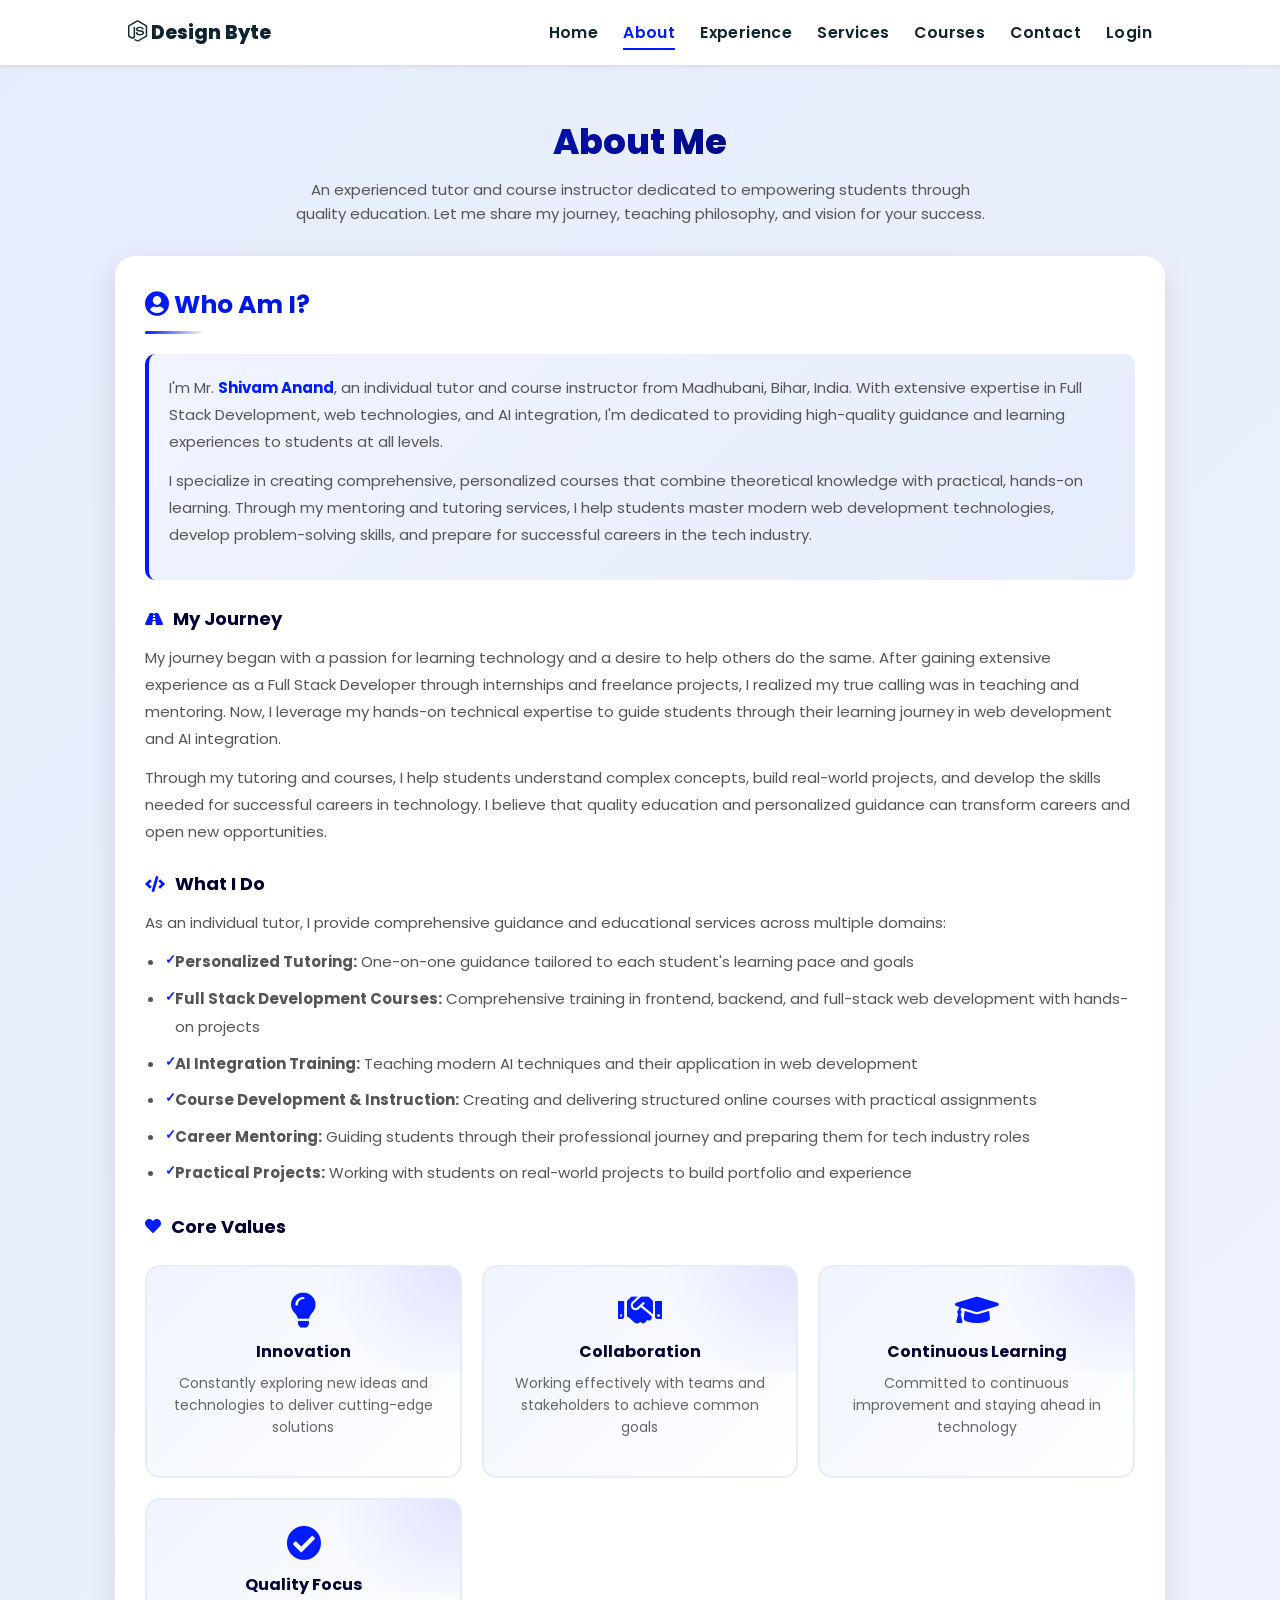
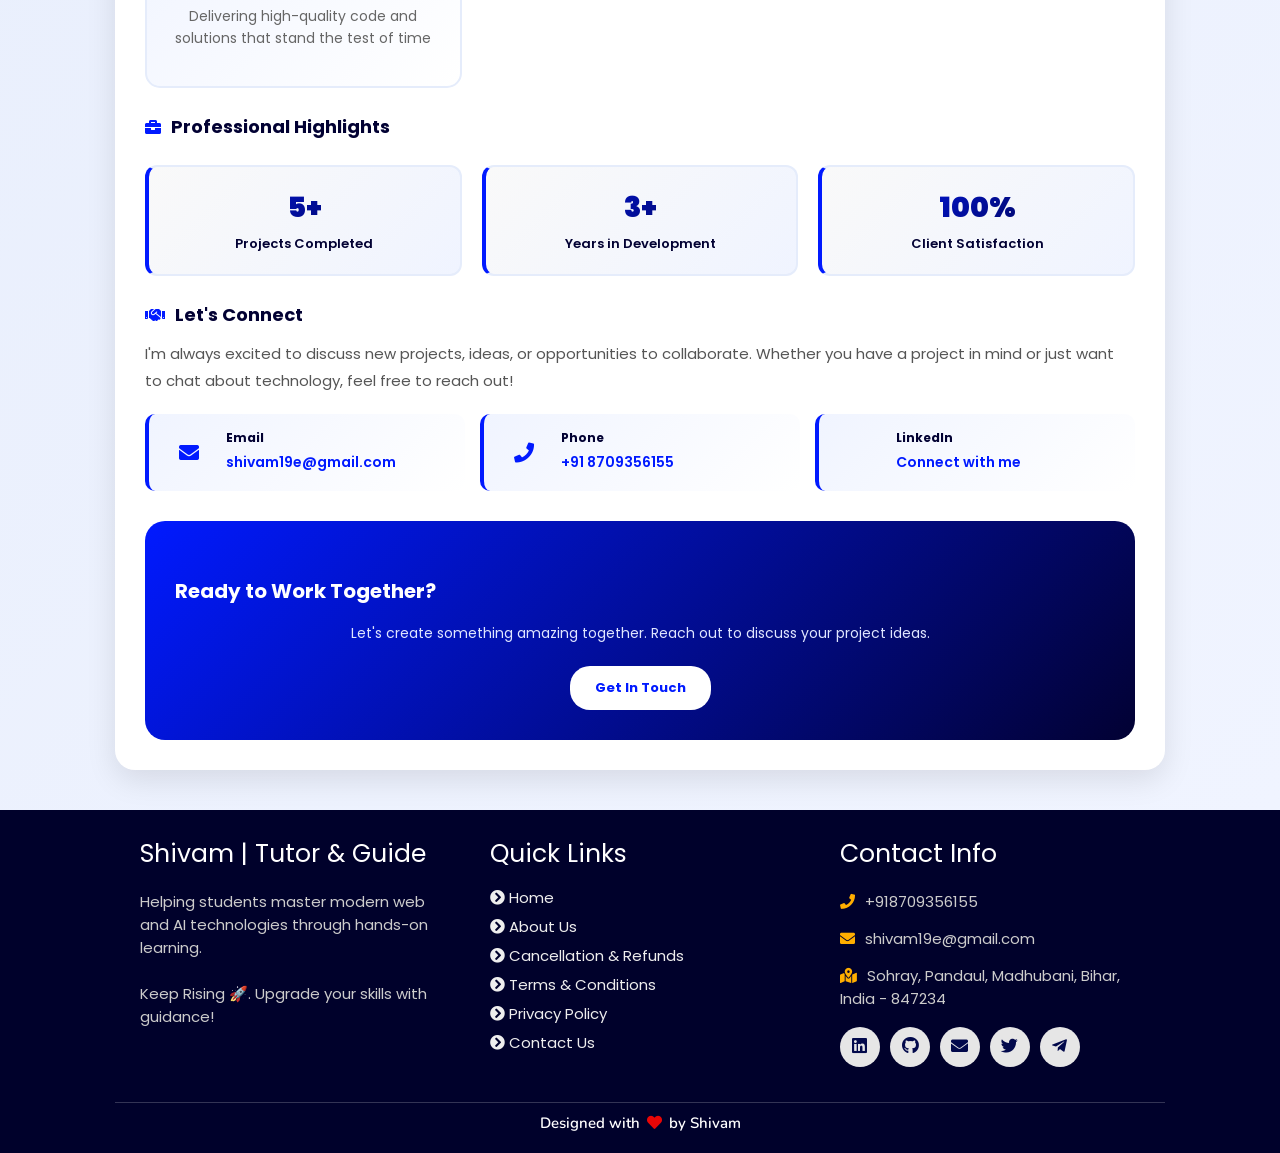
<file: about-us.html>
<!DOCTYPE html>
<html lang="en">
<head>
    <meta charset="UTF-8">
    <meta http-equiv="X-UA-Compatible" content="IE=edge">
    <meta name="viewport" content="width=device-width, initial-scale=1.0">
    <meta name="keywords" content="Shivam Anand, portfolio, Shivam, full stack dev, personal portfolio lifecodes, portfolio design, portfolio website, personal portfolio" />
    <meta name="description" content="About Us - Shivam's Portfolio" />
    <!-- Custom CSS -->
    <link rel="stylesheet" href="./assets/css/style.css">
    <!-- Font Awesome -->
    <link rel="stylesheet" href="https://cdnjs.cloudflare.com/ajax/libs/font-awesome/5.15.3/css/all.min.css" integrity="sha512-iBBXm8fW90+nuLcSKlbmrPcLa0OT92xO1BIsZ+ywDWZCvqsWgccV3gFoRBv0z+8dLJgyAHIhR35VZc2oM/gI1w==" crossorigin="anonymous" referrerpolicy="no-referrer" />
    <!-- Favicon -->
    <link id='favicon' rel="shortcut icon" href="https://cdn.builder.io/api/v1/image/assets%2F9fabf925f9b44231819b0bfba8d59dc0%2F6a7b9c70a34745d3a7bf25250d843f35?format=webp&width=800" type="image/x-png">
    <title>About Us | Design Byte</title>
    <style>
        .about-section {
            background: linear-gradient(135deg, #e5ecfb 0%, #f0f4ff 100%);
            min-height: 100vh;
            padding: 3rem 9% 2rem 9%;
            margin-top: 6.5rem;
        }
        .about-wrapper {
            max-width: 1050px;
            margin: 0 auto;
            width: 100%;
        }
        .about-header {
            text-align: center;
            margin-bottom: 3rem;
            padding-top: 2rem;
            animation: slideDown 0.8s ease-out;
        }
        @keyframes slideDown {
            from {
                opacity: 0;
                transform: translateY(-30px);
            }
            to {
                opacity: 1;
                transform: translateY(0);
            }
        }
        .about-header h1 {
            font-size: 3.5rem;
            color: #020133;
            margin-bottom: 1rem;
            font-weight: 800;
            background: linear-gradient(135deg, #011aff, #020133);
            -webkit-background-clip: text;
            -webkit-text-fill-color: transparent;
            background-clip: text;
        }
        .about-header p {
            font-size: 1.5rem;
            color: #555;
            max-width: 700px;
            margin: 0 auto;
            line-height: 1.6;
        }
        .about-content {
            background: #fff;
            border-radius: 2rem;
            padding: 3rem;
            box-shadow: 0 10px 30px rgba(0, 0, 0, 0.1);
            margin-bottom: 2rem;
            animation: fadeIn 0.8s ease-out 0.2s both;
        }
        @keyframes fadeIn {
            from {
                opacity: 0;
                transform: translateY(20px);
            }
            to {
                opacity: 1;
                transform: translateY(0);
            }
        }
        .section-divider {
            height: 3px;
            width: 60px;
            background: linear-gradient(90deg, #011aff, #020133);
            margin: 2rem auto;
            border-radius: 2px;
        }
        .about-content h2 {
            font-size: 2.5rem;
            background: linear-gradient(135deg, #011aff, #020133);
            -webkit-background-clip: text;
            -webkit-text-fill-color: transparent;
            background-clip: text;
            margin-bottom: 1.5rem;
            position: relative;
            padding-bottom: 1rem;
        }
        .about-content h2::after {
            content: '';
            position: absolute;
            bottom: 0;
            left: 0;
            width: 60px;
            height: 3px;
            background: linear-gradient(90deg, #011aff, transparent);
            border-radius: 2px;
        }
        .about-content h3 {
            font-size: 1.8rem;
            color: #020133;
            margin-top: 2.5rem;
            margin-bottom: 1.2rem;
            font-weight: 700;
            display: flex;
            align-items: center;
            gap: 1rem;
        }
        .about-content h3 i {
            color: #011aff;
            font-size: 1.6rem;
        }
        .about-content p {
            font-size: 1.5rem;
            color: #555;
            line-height: 1.8;
            margin-bottom: 1.2rem;
        }
        .about-content ul {
            margin-left: 2rem;
            margin-bottom: 1.5rem;
        }
        .about-content li {
            font-size: 1.5rem;
            color: #555;
            line-height: 1.9;
            margin-bottom: 0.8rem;
            position: relative;
            padding-left: 1rem;
        }
        .about-content li::before {
            content: '✓';
            position: absolute;
            left: 0;
            color: #011aff;
            font-weight: bold;
            font-size: 1.3rem;
        }
        .highlight {
            color: #011aff;
            font-weight: 700;
        }
        .intro-card {
            background: linear-gradient(135deg, #f0f4ff 0%, #e5ecfb 100%);
            border-left: 4px solid #011aff;
            padding: 2rem;
            border-radius: 1rem;
            margin: 2rem 0;
        }
        .stats-container {
            display: grid;
            grid-template-columns: repeat(auto-fit, minmax(250px, 1fr));
            gap: 2rem;
            margin: 2.5rem 0;
        }
        .stat-box {
            text-align: center;
            padding: 2rem;
            background: linear-gradient(135deg, #f9f9f9 0%, #f0f4ff 100%);
            border-radius: 1.2rem;
            border: 2px solid #e5ecfb;
            border-left: 4px solid #011aff;
            transition: all 0.3s ease;
            position: relative;
            overflow: hidden;
        }
        .stat-box::before {
            content: '';
            position: absolute;
            top: 0;
            left: -100%;
            width: 100%;
            height: 100%;
            background: linear-gradient(90deg, transparent, rgba(1, 26, 255, 0.1), transparent);
            transition: left 0.5s ease;
        }
        .stat-box:hover::before {
            left: 100%;
        }
        .stat-box:hover {
            transform: translateY(-8px);
            box-shadow: 0 15px 40px rgba(1, 26, 255, 0.15);
        }
        .stat-number {
            font-size: 2.8rem;
            background: linear-gradient(135deg, #011aff, #020133);
            -webkit-background-clip: text;
            -webkit-text-fill-color: transparent;
            background-clip: text;
            font-weight: 900;
            margin-bottom: 0.5rem;
        }
        .stat-label {
            font-size: 1.3rem;
            color: #020133;
            font-weight: 600;
        }
        .values-container {
            display: grid;
            grid-template-columns: repeat(auto-fit, minmax(280px, 1fr));
            gap: 2rem;
            margin: 2.5rem 0;
        }
        .value-card {
            background: linear-gradient(135deg, #f0f4ff 0%, #ffffff 100%);
            padding: 2.5rem;
            border-radius: 1.5rem;
            text-align: center;
            border: 2px solid #e5ecfb;
            transition: all 0.3s ease;
            position: relative;
            overflow: hidden;
        }
        .value-card::before {
            content: '';
            position: absolute;
            top: -50%;
            right: -50%;
            width: 100%;
            height: 100%;
            background: radial-gradient(circle, rgba(1, 26, 255, 0.1) 0%, transparent 70%);
            transition: all 0.3s ease;
        }
        .value-card:hover {
            transform: translateY(-10px);
            box-shadow: 0 20px 40px rgba(1, 26, 255, 0.2);
            border-color: #011aff;
        }
        .value-card:hover::before {
            top: -20%;
            right: -20%;
        }
        .value-card i {
            font-size: 3.5rem;
            color: #011aff;
            margin-bottom: 1.2rem;
            transition: transform 0.3s ease;
        }
        .value-card:hover i {
            transform: scale(1.15) rotate(5deg);
        }
        .value-card h4 {
            font-size: 1.6rem;
            color: #020133;
            margin-bottom: 0.8rem;
            font-weight: 700;
        }
        .value-card p {
            font-size: 1.4rem;
            color: #666;
            line-height: 1.6;
        }
        .contact-links {
            display: grid;
            grid-template-columns: repeat(auto-fit, minmax(250px, 1fr));
            gap: 1.5rem;
            margin-top: 2rem;
        }
        .contact-item {
            background: linear-gradient(135deg, #f0f4ff 0%, #ffffff 100%);
            padding: 1.5rem;
            border-radius: 1rem;
            border-left: 4px solid #011aff;
            display: flex;
            align-items: center;
            gap: 1.2rem;
            transition: all 0.3s ease;
        }
        .contact-item:hover {
            transform: translateX(8px);
            box-shadow: 0 10px 25px rgba(1, 26, 255, 0.15);
        }
        .contact-item i {
            font-size: 2rem;
            color: #011aff;
            min-width: 50px;
            text-align: center;
        }
        .contact-item-content h4 {
            font-size: 1.2rem;
            color: #020133;
            margin-bottom: 0.3rem;
            font-weight: 700;
        }
        .contact-item-content p {
            font-size: 1.4rem;
            color: #666;
            margin: 0;
        }
        .contact-item-content a {
            color: #011aff;
            text-decoration: none;
            font-weight: 600;
            transition: all 0.3s ease;
        }
        .contact-item-content a:hover {
            text-decoration: underline;
            color: #020133;
        }
        .journey-timeline {
            position: relative;
            margin: 3rem 0;
            padding: 2rem 0;
        }
        .journey-item {
            margin-bottom: 2rem;
            padding-left: 3rem;
            position: relative;
        }
        .journey-item::before {
            content: '';
            position: absolute;
            left: 0;
            top: 0;
            width: 12px;
            height: 12px;
            background: #011aff;
            border: 3px solid #fff;
            border-radius: 50%;
            box-shadow: 0 0 0 2px #011aff;
        }
        .journey-item::after {
            content: '';
            position: absolute;
            left: 5px;
            top: 12px;
            width: 2px;
            height: 40px;
            background: #e5ecfb;
        }
        .journey-item:last-child::after {
            display: none;
        }
        .journey-text {
            background: #f9f9f9;
            padding: 1.5rem;
            border-radius: 0.8rem;
            border-left: 3px solid #011aff;
        }
        .journey-text p {
            margin: 0;
            color: #555;
        }
        .cta-section {
            background: linear-gradient(135deg, #011aff, #020133);
            color: #fff;
            padding: 3rem;
            border-radius: 2rem;
            text-align: center;
            margin-top: 3rem;
        }
        .cta-section h3 {
            color: #fff;
            font-size: 2rem;
            margin-bottom: 1.5rem;
        }
        .cta-section p {
            color: #e0e6ff;
            font-size: 1.4rem;
            margin-bottom: 2rem;
        }
        .cta-button {
            display: inline-block;
            background: #fff;
            color: #011aff;
            padding: 1.2rem 2.5rem;
            border-radius: 2rem;
            text-decoration: none;
            font-weight: 700;
            transition: all 0.3s ease;
            font-size: 1.3rem;
        }
        .cta-button:hover {
            transform: scale(1.05);
            box-shadow: 0 10px 30px rgba(255, 255, 255, 0.3);
        }
        @media (max-width: 900px) {
            .about-section {
                min-height: auto;
                padding: 2rem;
                margin-top: 6.5rem;
            }
            .about-header h1 {
                font-size: 2.5rem;
            }
            .about-header p {
                font-size: 1.3rem;
            }
            .about-content {
                padding: 2rem;
            }
            .about-content h2 {
                font-size: 2rem;
            }
            .about-content h3 {
                font-size: 1.5rem;
            }
            .about-content p,
            .about-content li {
                font-size: 1.3rem;
            }
            .stat-number {
                font-size: 2rem;
            }
            .value-card i {
                font-size: 2.8rem;
            }
        }
        @media (max-width: 600px) {
            .about-section {
                padding: 1.5rem;
            }
            .about-header h1 {
                font-size: 2rem;
            }
            .about-header p {
                font-size: 1.2rem;
            }
            .about-content {
                padding: 1.5rem;
                border-radius: 1.2rem;
            }
            .about-content h2 {
                font-size: 1.6rem;
            }
            .about-content h3 {
                font-size: 1.3rem;
                gap: 0.5rem;
            }
            .about-content p,
            .about-content li {
                font-size: 1.2rem;
            }
            .stats-container {
                grid-template-columns: 1fr;
                gap: 1.5rem;
            }
            .values-container {
                grid-template-columns: 1fr;
                gap: 1.5rem;
            }
            .stat-box {
                padding: 1.5rem;
            }
            .value-card {
                padding: 1.8rem;
            }
            .intro-card {
                padding: 1.5rem;
            }
            .contact-links {
                grid-template-columns: 1fr;
            }
            .cta-section {
                padding: 2rem;
            }
            .cta-section h3 {
                font-size: 1.5rem;
            }
        }
    </style>
</head>
<body>

<!-- navbar starts -->
<header>
    <a href="/" class="logo"><i class="fab fa-node-js"></i> Design Byte</a>

    <div id="menu" class="fas fa-bars"></div>
    <nav class="navbar">
        <ul>
        <li><a href="/">Home</a></li>
        <li><a class="active" href="about-us.html">About</a></li>
        <li><a href="/experience">Experience</a></li>
        <li><a href="/services">Services</a></li>
        <li><a href="/courses">Courses</a></li>
        <li><a href="/contact-us.html">Contact</a></li>
        <li><a href="login.html" class="login-link">Login</a></li>
        </ul>
    </nav>
</header>
<!-- navbar ends -->

<!-- about section starts -->
<section class="about-section">
    <div class="about-wrapper">
        <div class="about-header">
            <h1>About Me</h1>
            <p>An experienced tutor and course instructor dedicated to empowering students through quality education. Let me share my journey, teaching philosophy, and vision for your success.</p>
        </div>

        <div class="about-content">
            <h2><i class="fas fa-user-circle"></i> Who Am I?</h2>
            
            <div class="intro-card">
                <p>I'm Mr. <span class="highlight">Shivam Anand</span>, an individual tutor and course instructor from Madhubani, Bihar, India. With extensive expertise in Full Stack Development, web technologies, and AI integration, I'm dedicated to providing high-quality guidance and learning experiences to students at all levels.</p>

                <p>I specialize in creating comprehensive, personalized courses that combine theoretical knowledge with practical, hands-on learning. Through my mentoring and tutoring services, I help students master modern web development technologies, develop problem-solving skills, and prepare for successful careers in the tech industry.</p>
            </div>

            <h3><i class="fas fa-road"></i> My Journey</h3>
            <p>My journey began with a passion for learning technology and a desire to help others do the same. After gaining extensive experience as a Full Stack Developer through internships and freelance projects, I realized my true calling was in teaching and mentoring. Now, I leverage my hands-on technical expertise to guide students through their learning journey in web development and AI integration.</p>

            <p>Through my tutoring and courses, I help students understand complex concepts, build real-world projects, and develop the skills needed for successful careers in technology. I believe that quality education and personalized guidance can transform careers and open new opportunities.</p>

            <h3><i class="fas fa-code"></i> What I Do</h3>
            <p>As an individual tutor, I provide comprehensive guidance and educational services across multiple domains:</p>
            <ul>
                <li><strong>Personalized Tutoring:</strong> One-on-one guidance tailored to each student's learning pace and goals</li>
                <li><strong>Full Stack Development Courses:</strong> Comprehensive training in frontend, backend, and full-stack web development with hands-on projects</li>
                <li><strong>AI Integration Training:</strong> Teaching modern AI techniques and their application in web development</li>
                <li><strong>Course Development & Instruction:</strong> Creating and delivering structured online courses with practical assignments</li>
                <li><strong>Career Mentoring:</strong> Guiding students through their professional journey and preparing them for tech industry roles</li>
                <li><strong>Practical Projects:</strong> Working with students on real-world projects to build portfolio and experience</li>
            </ul>

            <h3><i class="fas fa-heart"></i> Core Values</h3>
            <div class="values-container">
                <div class="value-card">
                    <i class="fas fa-lightbulb"></i>
                    <h4>Innovation</h4>
                    <p>Constantly exploring new ideas and technologies to deliver cutting-edge solutions</p>
                </div>
                <div class="value-card">
                    <i class="fas fa-handshake"></i>
                    <h4>Collaboration</h4>
                    <p>Working effectively with teams and stakeholders to achieve common goals</p>
                </div>
                <div class="value-card">
                    <i class="fas fa-graduation-cap"></i>
                    <h4>Continuous Learning</h4>
                    <p>Committed to continuous improvement and staying ahead in technology</p>
                </div>
                <div class="value-card">
                    <i class="fas fa-check-circle"></i>
                    <h4>Quality Focus</h4>
                    <p>Delivering high-quality code and solutions that stand the test of time</p>
                </div>
            </div>

            <h3><i class="fas fa-briefcase"></i> Professional Highlights</h3>
            <div class="stats-container">
                <div class="stat-box">
                    <div class="stat-number">5+</div>
                    <div class="stat-label">Projects Completed</div>
                </div>
                <div class="stat-box">
                    <div class="stat-number">3+</div>
                    <div class="stat-label">Years in Development</div>
                </div>
                <div class="stat-box">
                    <div class="stat-number">100%</div>
                    <div class="stat-label">Client Satisfaction</div>
                </div>
            </div>

            <h3><i class="fas fa-handshake"></i> Let's Connect</h3>
            <p>I'm always excited to discuss new projects, ideas, or opportunities to collaborate. Whether you have a project in mind or just want to chat about technology, feel free to reach out!</p>
            
            <div class="contact-links">
                <div class="contact-item">
                    <i class="fas fa-envelope"></i>
                    <div class="contact-item-content">
                        <h4>Email</h4>
                        <p><a href="mailto:shivam19e@gmail.com">shivam19e@gmail.com</a></p>
                    </div>
                </div>
                <div class="contact-item">
                    <i class="fas fa-phone"></i>
                    <div class="contact-item-content">
                        <h4>Phone</h4>
                        <p><a href="tel:+918709356155">+91 8709356155</a></p>
                    </div>
                </div>
                <div class="contact-item">
                    <i class="fas fa-linkedin"></i>
                    <div class="contact-item-content">
                        <h4>LinkedIn</h4>
                        <p><a href="https://www.linkedin.com/in/shivam-anand-41b10b34b/" target="_blank">Connect with me</a></p>
                    </div>
                </div>
            </div>

            <div class="cta-section">
                <h3>Ready to Work Together?</h3>
                <p>Let's create something amazing together. Reach out to discuss your project ideas.</p>
                <a href="/#contact" class="cta-button">Get In Touch</a>
            </div>
        </div>
    </div>
</section>
<!-- about section ends -->

<!-- footer section starts -->
<section class="footer">
    <div class="box-container">
        <div class="box">
            <h3>Shivam | Tutor & Guide</h3>
            <p>Helping students master modern web and AI technologies through hands-on learning.<br/> <br/> Keep Rising 🚀. Upgrade your skills with guidance!</p>
        </div>

        <div class="box">
            <h3>Quick Links</h3>
            <a href="/"><i class="fas fa-chevron-circle-right"></i> Home</a>
            <a href="about-us.html"><i class="fas fa-chevron-circle-right"></i> About Us</a>
            <a href="cancellation-refunds.html"><i class="fas fa-chevron-circle-right"></i> Cancellation & Refunds</a>
            <a href="terms-conditions.html"><i class="fas fa-chevron-circle-right"></i> Terms & Conditions</a>
            <a href="privacy.html"><i class="fas fa-chevron-circle-right"></i> Privacy Policy</a>
            <a href="contact-us.html"><i class="fas fa-chevron-circle-right"></i> Contact Us</a>
        </div>

        <div class="box">
            <h3>Contact Info</h3>
            <p> <i class="fas fa-phone"></i>+918709356155</p>
            <p> <i class="fas fa-envelope"></i>shivam19e@gmail.com</p>
            <p> <i class="fas fa-map-marked-alt"></i>Sohray, Pandaul, Madhubani, Bihar, India - 847234</p>
            <div class="share">
                <a href="https://www.linkedin.com/in/shivam-anand-41b10b34b/" class="fab fa-linkedin" aria-label="LinkedIn" target="_blank"></a>
                <a href="https://github.com/shivam13669/" class="fab fa-github" aria-label="GitHub" target="_blank"></a>
                <a href="mailto:shivam19e@gmail.com" class="fas fa-envelope" aria-label="Mail" target="_blank"></a>
                <a class="fab fa-twitter" aria-label="Twitter"></a>
                <a class="fab fa-telegram-plane" aria-label="Telegram"></a>
            </div>
        </div>
    </div>

    <h1 class="credit">Designed with <i class="fa fa-heart pulse"></i> by <span class="author-name">Shivam</span></h1>
</section>
<!-- footer section ends -->

<!-- scroll top btn -->
<a href="#" aria-label="ScrollTop" class="fas fa-angle-up" id="scroll-top"></a>

<script src="https://cdnjs.cloudflare.com/ajax/libs/jquery/3.6.0/jquery.min.js" integrity="sha512-894YE6QWD5I59HgZOGReFYm4dnWc1Qt5NtvYSaNcOP+u1T9qYdvdihz0PPSiiqn/+/3e7Jo4EaG7TubfWGUrMQ==" crossorigin="anonymous" referrerpolicy="no-referrer"></script>
<script src="./assets/js/script.js"></script>

</body>
</html>
</file>
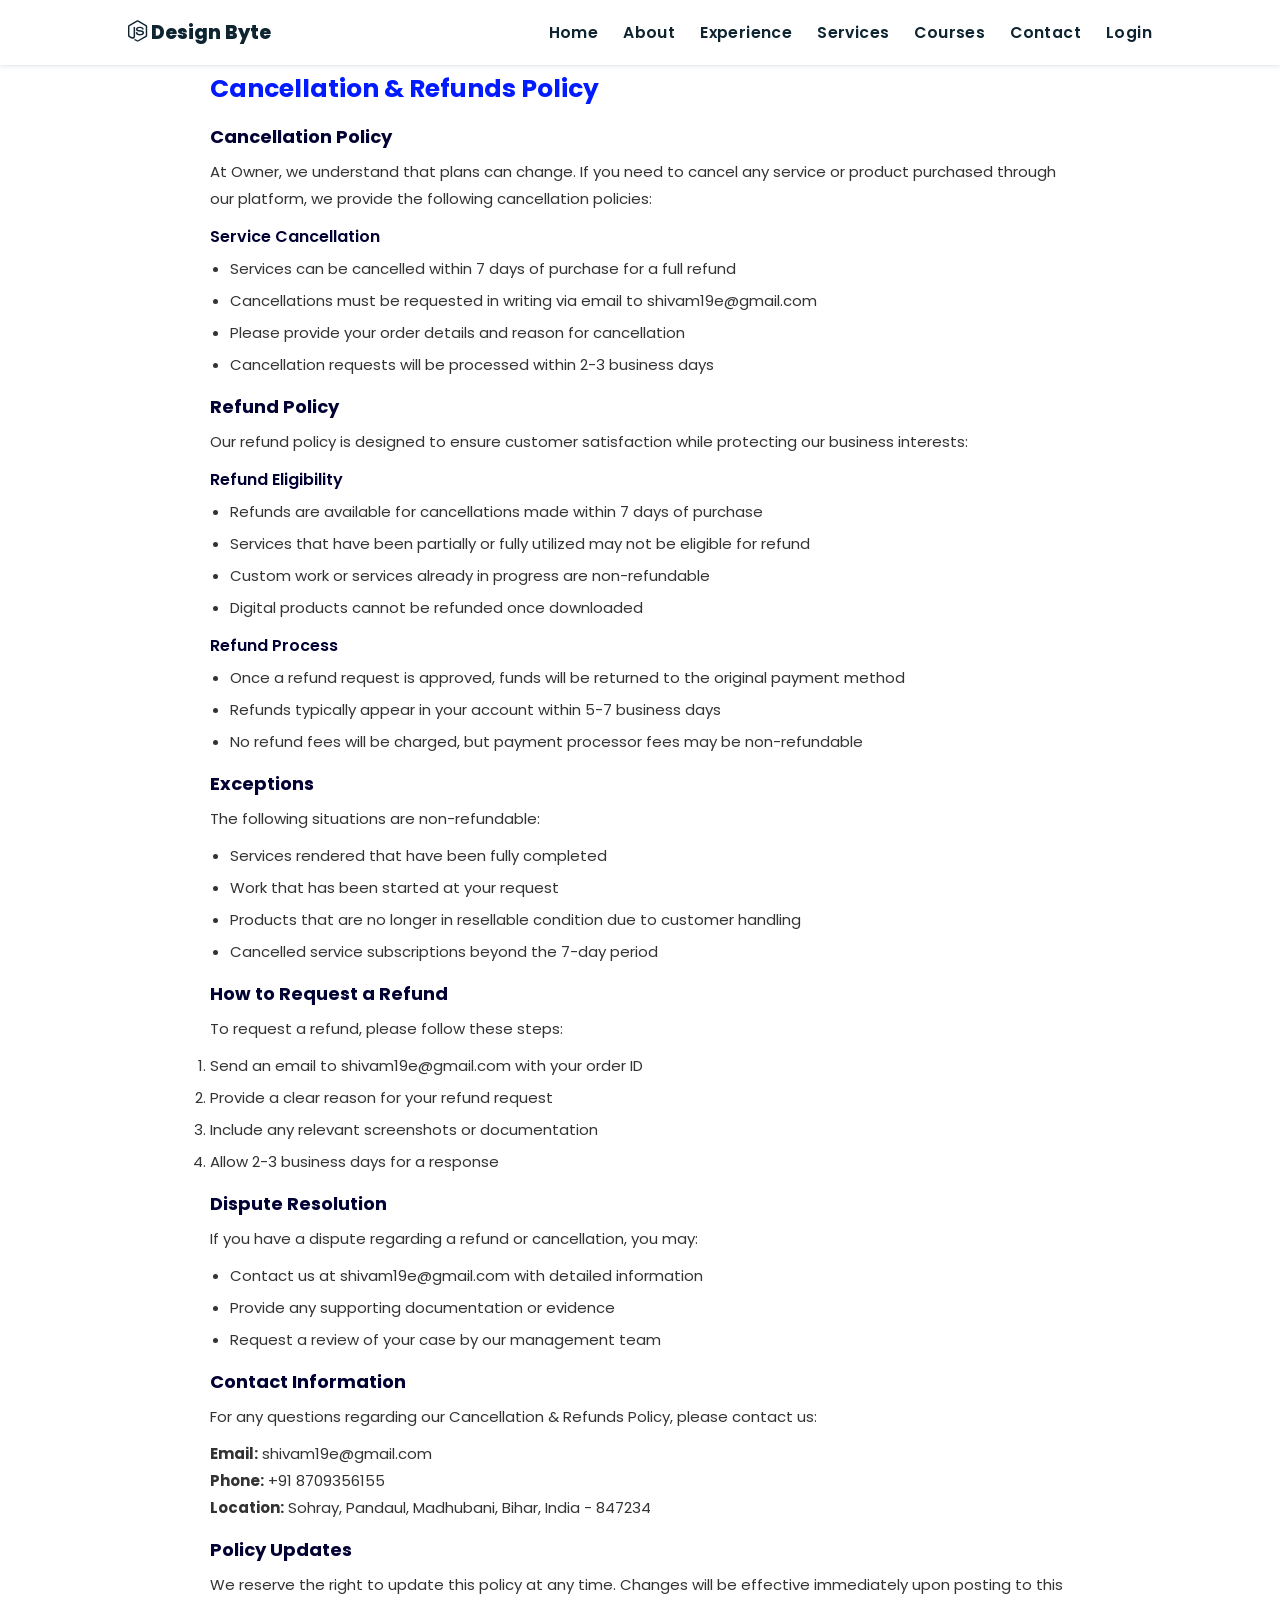
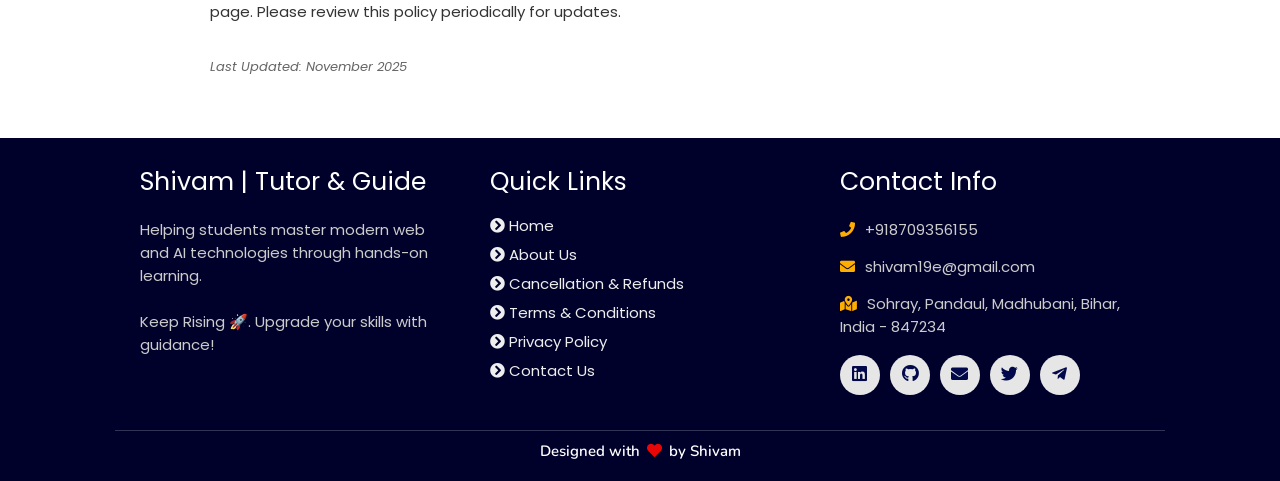
<file: cancellation-refunds.html>
<!DOCTYPE html>
<html lang="en">
<head>
    <meta charset="UTF-8">
    <meta http-equiv="X-UA-Compatible" content="IE=edge">
    <meta name="viewport" content="width=device-width, initial-scale=1.0">
    <meta name="keywords" content="Shivam Anand, tutoring, web development courses, AI training, full stack development, online learning, design byte, cancellation policy, refunds" />
    <meta name="description" content="Cancellation & Refunds Policy - Owner | Educational Tutoring and Web Development Courses" />
    <!-- Custom CSS -->
    <link rel="stylesheet" href="./assets/css/style.css">
    <!-- Font Awesome -->
    <link rel="stylesheet" href="https://cdnjs.cloudflare.com/ajax/libs/font-awesome/5.15.3/css/all.min.css" integrity="sha512-iBBXm8fW90+nuLcSKlbmrPcLa0OT92xO1BIsZ+ywDWZCvqsWgccV3gFoRBv0z+8dLJgyAHIhR35VZc2oM/gI1w==" crossorigin="anonymous" referrerpolicy="no-referrer" />
    <!-- Favicon -->
    <link id='favicon' rel="shortcut icon" href="https://cdn.builder.io/api/v1/image/assets%2F9fabf925f9b44231819b0bfba8d59dc0%2F6a7b9c70a34745d3a7bf25250d843f35?format=webp&width=800" type="image/x-png">
    <title>Cancellation & Refunds | Owner</title>
    <style>
        .policy-section {
            background: #fff;
            padding: 3rem 0;
        }
        .policy-content {
            max-width: 900px;
            margin: 0 auto;
            padding: 2rem;
            background: #fff;
            border-radius: 0.5rem;
        }
        .policy-content h2 {
            font-size: 2.5rem;
            color: #011aff;
            margin-top: 2rem;
            margin-bottom: 1rem;
        }
        .policy-content h3 {
            font-size: 1.8rem;
            color: #020133;
            margin-top: 1.5rem;
            margin-bottom: 0.8rem;
        }
        .policy-content h4 {
            font-size: 1.6rem;
            color: #020133;
            margin-top: 1.2rem;
            margin-bottom: 0.6rem;
            font-weight: 600;
        }
        .policy-content p {
            font-size: 1.5rem;
            color: #333;
            line-height: 1.8;
            margin-bottom: 1rem;
        }
        .policy-content ul {
            margin-left: 2rem;
            margin-bottom: 1rem;
        }
        .policy-content li {
            font-size: 1.5rem;
            color: #333;
            line-height: 1.8;
            margin-bottom: 0.5rem;
        }
    </style>
</head>
<body>

<!-- navbar starts -->
<header>
    <a href="/" class="logo"><i class="fab fa-node-js"></i> Design Byte</a>

    <div id="menu" class="fas fa-bars"></div>
    <nav class="navbar">
        <ul>
        <li><a href="/">Home</a></li>
        <li><a href="/about-us.html">About</a></li>
        <li><a href="/#experience">Experience</a></li>
        <li><a href="/services">Services</a></li>
        <li><a href="/courses">Courses</a></li>
        <li><a href="/#contact">Contact</a></li>
        <li><a href="login.html" class="login-link">Login</a></li>
        </ul>
    </nav>
</header>
<!-- navbar ends -->

<!-- policy section starts -->
<section class="policy-section">
    <div class="policy-content">
        <h2>Cancellation & Refunds Policy</h2>
        
        <h3>Cancellation Policy</h3>
        <p>At Owner, we understand that plans can change. If you need to cancel any service or product purchased through our platform, we provide the following cancellation policies:</p>
        
        <h4>Service Cancellation</h4>
        <ul>
            <li>Services can be cancelled within 7 days of purchase for a full refund</li>
            <li>Cancellations must be requested in writing via email to shivam19e@gmail.com</li>
            <li>Please provide your order details and reason for cancellation</li>
            <li>Cancellation requests will be processed within 2-3 business days</li>
        </ul>

        <h3>Refund Policy</h3>
        <p>Our refund policy is designed to ensure customer satisfaction while protecting our business interests:</p>
        
        <h4>Refund Eligibility</h4>
        <ul>
            <li>Refunds are available for cancellations made within 7 days of purchase</li>
            <li>Services that have been partially or fully utilized may not be eligible for refund</li>
            <li>Custom work or services already in progress are non-refundable</li>
            <li>Digital products cannot be refunded once downloaded</li>
        </ul>

        <h4>Refund Process</h4>
        <ul>
            <li>Once a refund request is approved, funds will be returned to the original payment method</li>
            <li>Refunds typically appear in your account within 5-7 business days</li>
            <li>No refund fees will be charged, but payment processor fees may be non-refundable</li>
        </ul>

        <h3>Exceptions</h3>
        <p>The following situations are non-refundable:</p>
        <ul>
            <li>Services rendered that have been fully completed</li>
            <li>Work that has been started at your request</li>
            <li>Products that are no longer in resellable condition due to customer handling</li>
            <li>Cancelled service subscriptions beyond the 7-day period</li>
        </ul>

        <h3>How to Request a Refund</h3>
        <p>To request a refund, please follow these steps:</p>
        <ol>
            <li>Send an email to shivam19e@gmail.com with your order ID</li>
            <li>Provide a clear reason for your refund request</li>
            <li>Include any relevant screenshots or documentation</li>
            <li>Allow 2-3 business days for a response</li>
        </ol>

        <h3>Dispute Resolution</h3>
        <p>If you have a dispute regarding a refund or cancellation, you may:</p>
        <ul>
            <li>Contact us at shivam19e@gmail.com with detailed information</li>
            <li>Provide any supporting documentation or evidence</li>
            <li>Request a review of your case by our management team</li>
        </ul>

        <h3>Contact Information</h3>
        <p>For any questions regarding our Cancellation & Refunds Policy, please contact us:</p>
        <p>
            <strong>Email:</strong> shivam19e@gmail.com<br>
            <strong>Phone:</strong> +91 8709356155<br>
            <strong>Location:</strong> Sohray, Pandaul, Madhubani, Bihar, India - 847234
        </p>

        <h3>Policy Updates</h3>
        <p>We reserve the right to update this policy at any time. Changes will be effective immediately upon posting to this page. Please review this policy periodically for updates.</p>

        <p style="margin-top: 3rem; font-size: 1.3rem; color: #666; font-style: italic;">Last Updated: November 2025</p>
    </div>
</section>
<!-- policy section ends -->

<!-- footer section starts -->
<section class="footer">
    <div class="box-container">
        <div class="box">
            <h3>Shivam | Tutor & Guide</h3>
            <p>Helping students master modern web and AI technologies through hands-on learning.<br/> <br/> Keep Rising 🚀. Upgrade your skills with guidance!</p>
        </div>

        <div class="box">
            <h3>Quick Links</h3>
            <a href="/"><i class="fas fa-chevron-circle-right"></i> Home</a>
            <a href="about-us.html"><i class="fas fa-chevron-circle-right"></i> About Us</a>
            <a href="cancellation-refunds.html"><i class="fas fa-chevron-circle-right"></i> Cancellation & Refunds</a>
            <a href="terms-conditions.html"><i class="fas fa-chevron-circle-right"></i> Terms & Conditions</a>
            <a href="privacy.html"><i class="fas fa-chevron-circle-right"></i> Privacy Policy</a>
            <a href="contact-us.html"><i class="fas fa-chevron-circle-right"></i> Contact Us</a>
        </div>

        <div class="box">
            <h3>Contact Info</h3>
            <p> <i class="fas fa-phone"></i>+918709356155</p>
            <p> <i class="fas fa-envelope"></i>shivam19e@gmail.com</p>
            <p> <i class="fas fa-map-marked-alt"></i>Sohray, Pandaul, Madhubani, Bihar, India - 847234</p>
            <div class="share">
                <a href="https://www.linkedin.com/in/shivam-anand-41b10b34b/" class="fab fa-linkedin" aria-label="LinkedIn" target="_blank"></a>
                <a href="https://github.com/shivam13669/" class="fab fa-github" aria-label="GitHub" target="_blank"></a>
                <a href="mailto:shivam19e@gmail.com" class="fas fa-envelope" aria-label="Mail" target="_blank"></a>
                <a class="fab fa-twitter" aria-label="Twitter"></a>
                <a class="fab fa-telegram-plane" aria-label="Telegram"></a>
            </div>
        </div>
    </div>

    <h1 class="credit">Designed with <i class="fa fa-heart pulse"></i> by <span class="author-name">Shivam</span></h1>
</section>
<!-- footer section ends -->

<!-- scroll top btn -->
<a href="#" aria-label="ScrollTop" class="fas fa-angle-up" id="scroll-top"></a>

<script src="https://cdnjs.cloudflare.com/ajax/libs/jquery/3.6.0/jquery.min.js" integrity="sha512-894YE6QWD5I59HgZOGReFYm4dnWc1Qt5NtvYSaNcOP+u1T9qYdvdihz0PPSiiqn/+/3e7Jo4EaG7TubfWGUrMQ==" crossorigin="anonymous" referrerpolicy="no-referrer"></script>
<script src="./assets/js/script.js"></script>

</body>
</html>
</file>
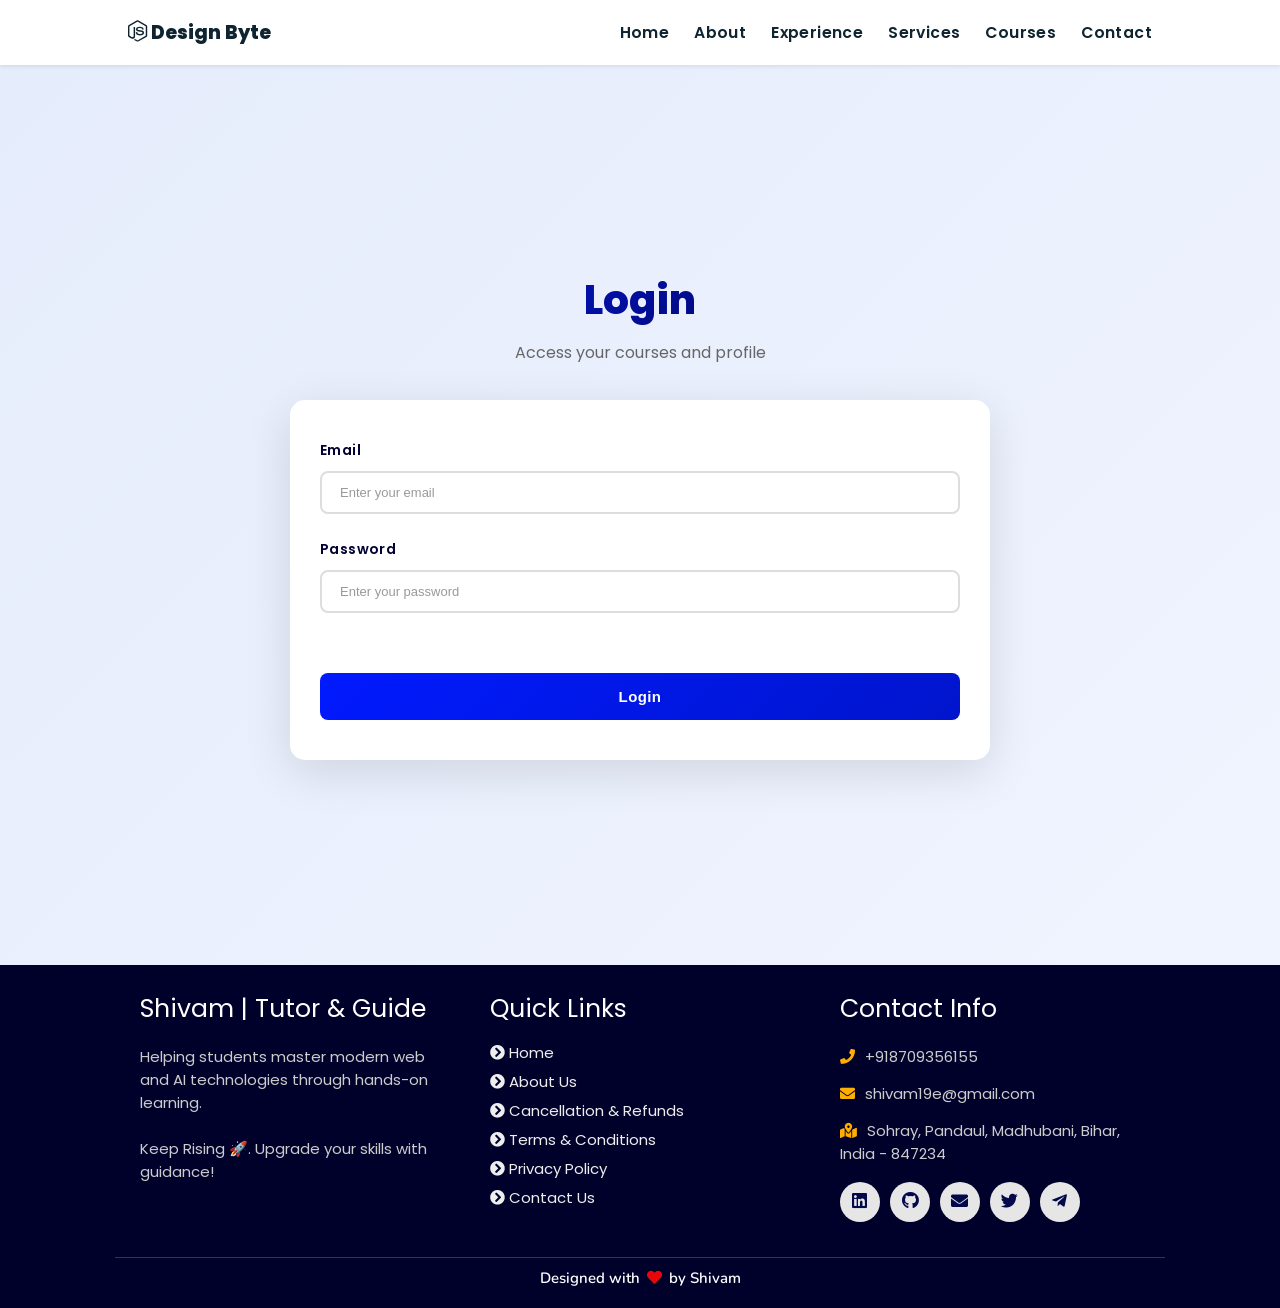
<file: login.html>
<!DOCTYPE html>
<html lang="en">
<head>
    <meta charset="UTF-8">
    <meta http-equiv="X-UA-Compatible" content="IE=edge">
    <meta name="viewport" content="width=device-width, initial-scale=1.0">
    <meta name="keywords" content="Shivam Anand, portfolio, Shivam, full stack dev, personal portfolio lifecodes, portfolio design, portfolio website, personal portfolio" />
    <meta name="description" content="Login - Shivam's Portfolio" />
    <!-- Custom CSS -->
    <link rel="stylesheet" href="./assets/css/style.css">
    <!-- Font Awesome -->
    <link rel="stylesheet" href="https://cdnjs.cloudflare.com/ajax/libs/font-awesome/5.15.3/css/all.min.css" integrity="sha512-iBBXm8fW90+nuLcSKlbmrPcLa0OT92xO1BIsZ+ywDWZCvqsWgccV3gFoRBv0z+8dLJgyAHIhR35VZc2oM/gI1w==" crossorigin="anonymous" referrerpolicy="no-referrer" />
    <!-- Favicon -->
    <link id='favicon' rel="shortcut icon" href="https://cdn.builder.io/api/v1/image/assets%2F9fabf925f9b44231819b0bfba8d59dc0%2F6a7b9c70a34745d3a7bf25250d843f35?format=webp&width=800" type="image/x-png">
    <title>Login | Design Byte</title>
    <style>
        .login-page-section {
            background: linear-gradient(135deg, #e5ecfb 0%, #f0f4ff 100%);
            min-height: 100vh;
            padding: 4rem 5% 4rem 5%;
            margin-top: 6.5rem;
            display: flex;
            align-items: center;
            justify-content: center;
        }

        .login-page-wrapper {
            width: 100%;
            max-width: 700px;
        }

        .login-page-header {
            text-align: center;
            margin-bottom: 3.5rem;
        }

        .login-page-header h1 {
            font-size: 4rem;
            color: #020133;
            margin-bottom: 1rem;
            font-weight: 800;
            background: linear-gradient(135deg, #011aff, #020133);
            -webkit-background-clip: text;
            -webkit-text-fill-color: transparent;
        }

        .login-page-header p {
            font-size: 1.6rem;
            color: #666;
        }

        .login-page-card {
            background: #fff;
            border-radius: 1.5rem;
            padding: 4rem 3rem;
            box-shadow: 0 12px 48px rgba(0, 0, 0, 0.12);
        }

        .login-page-form-group {
            margin-bottom: 2.5rem;
        }

        .login-page-form-group label {
            display: block;
            margin-bottom: 1rem;
            font-size: 1.4rem;
            color: #020133;
            font-weight: 600;
            letter-spacing: 0.04rem;
        }

        .login-page-form-group input {
            width: 100%;
            padding: 1.2rem 1.8rem;
            font-size: 1.3rem;
            border: 2px solid #ddd;
            border-radius: 0.8rem;
            transition: 0.3s;
            box-sizing: border-box;
            color: #0e2431;
        }

        .login-page-form-group input:focus {
            outline: none;
            border-color: #011aff;
            box-shadow: 0 0 0 6px rgba(1, 26, 255, 0.1);
        }

        .login-page-form-group input::placeholder {
            color: #999;
            font-size: 1.3rem;
        }

        .login-page-error {
            color: #e74c3c;
            font-size: 1.3rem;
            margin-bottom: 1.5rem;
            text-align: center;
            min-height: 2rem;
            font-weight: 500;
        }

        .login-page-submit-btn {
            width: 100%;
            padding: 1.5rem;
            background: linear-gradient(135deg, #011aff, #0015cc);
            color: #fff;
            border: none;
            border-radius: 0.8rem;
            font-size: 1.5rem;
            font-weight: 700;
            cursor: pointer;
            transition: 0.3s;
            letter-spacing: 0.04rem;
        }

        .login-page-submit-btn:hover {
            transform: translateY(-3px);
            box-shadow: 0 10px 28px rgba(1, 26, 255, 0.35);
        }

        .login-page-submit-btn:active {
            transform: translateY(-1px);
        }

        .login-page-footer-link {
            text-align: center;
            margin-top: 2rem;
            font-size: 1.3rem;
            color: #666;
        }

        .login-page-footer-link a {
            color: #011aff;
            text-decoration: none;
            font-weight: 600;
            transition: 0.2s;
        }

        .login-page-footer-link a:hover {
            color: #0015cc;
            text-decoration: underline;
        }

        @media (max-width: 768px) {
            .login-page-section {
                padding: 2rem 1rem;
                margin-top: 6.5rem;
            }

            .login-page-wrapper {
                max-width: 100%;
            }

            .login-page-card {
                padding: 2.5rem 2rem;
            }

            .login-page-header h1 {
                font-size: 2.8rem;
            }

            .login-page-header p {
                font-size: 1.2rem;
            }

            .login-page-form-group label {
                font-size: 1.2rem;
            }

            .login-page-form-group input {
                padding: 1rem 1.5rem;
                font-size: 1.2rem;
            }

            .login-page-submit-btn {
                padding: 1.2rem;
                font-size: 1.3rem;
            }
        }
    </style>
</head>
<body>

<!-- navbar starts -->
<header>
    <a href="/" class="logo"><i class="fab fa-node-js"></i> Design Byte</a>

    <div id="menu" class="fas fa-bars"></div>
    <nav class="navbar">
        <ul>
        <li><a href="/">Home</a></li>
        <li><a href="about-us.html">About</a></li>
        <li><a href="/experience">Experience</a></li>
        <li><a href="/services">Services</a></li>
        <li><a href="/courses">Courses</a></li>
        <li><a href="/contact-us.html">Contact</a></li>
        </ul>
    </nav>
</header>
<!-- navbar ends -->

<!-- login section starts -->
<section class="login-page-section">
    <div class="login-page-wrapper">
        <div class="login-page-header">
            <h1>Login</h1>
            <p>Access your courses and profile</p>
        </div>

        <div class="login-page-card">
            <form id="login-page-form">
                <div class="login-page-form-group">
                    <label for="login-email">Email</label>
                    <input type="email" id="login-email" name="email" placeholder="Enter your email" required>
                </div>

                <div class="login-page-form-group">
                    <label for="login-password">Password</label>
                    <input type="password" id="login-password" name="password" placeholder="Enter your password" required>
                </div>

                <div id="login-page-error" class="login-page-error"></div>

                <button type="submit" class="login-page-submit-btn">Login</button>
            </form>
        </div>
    </div>
</section>
<!-- login section ends -->

<!-- footer section starts -->
<section class="footer">
    <div class="box-container">
        <div class="box">
            <h3>Shivam | Tutor & Guide</h3>
            <p>Helping students master modern web and AI technologies through hands-on learning.<br/> <br/> Keep Rising 🚀. Upgrade your skills with guidance!</p>
        </div>

        <div class="box">
            <h3>Quick Links</h3>
            <a href="/"><i class="fas fa-chevron-circle-right"></i> Home</a>
            <a href="about-us.html"><i class="fas fa-chevron-circle-right"></i> About Us</a>
            <a href="cancellation-refunds.html"><i class="fas fa-chevron-circle-right"></i> Cancellation & Refunds</a>
            <a href="terms-conditions.html"><i class="fas fa-chevron-circle-right"></i> Terms & Conditions</a>
            <a href="privacy.html"><i class="fas fa-chevron-circle-right"></i> Privacy Policy</a>
            <a href="contact-us.html"><i class="fas fa-chevron-circle-right"></i> Contact Us</a>
        </div>

        <div class="box">
            <h3>Contact Info</h3>
            <p> <i class="fas fa-phone"></i>+918709356155</p>
            <p> <i class="fas fa-envelope"></i>shivam19e@gmail.com</p>
            <p> <i class="fas fa-map-marked-alt"></i>Sohray, Pandaul, Madhubani, Bihar, India - 847234</p>
            <div class="share">
                <a href="https://www.linkedin.com/in/shivam-anand-41b10b34b/" class="fab fa-linkedin" aria-label="LinkedIn" target="_blank"></a>
                <a href="https://github.com/shivam13669/" class="fab fa-github" aria-label="GitHub" target="_blank"></a>
                <a href="mailto:shivam19e@gmail.com" class="fas fa-envelope" aria-label="Mail" target="_blank"></a>
                <a class="fab fa-twitter" aria-label="Twitter"></a>
                <a class="fab fa-telegram-plane" aria-label="Telegram"></a>
            </div>
        </div>
    </div>

    <h1 class="credit">Designed with <i class="fa fa-heart pulse"></i> by <span class="author-name">Shivam</span></h1>
</section>
<!-- footer section ends -->

<!-- scroll top btn -->
<a href="#" aria-label="ScrollTop" class="fas fa-angle-up" id="scroll-top"></a>

<script src="https://cdnjs.cloudflare.com/ajax/libs/jquery/3.6.0/jquery.min.js" integrity="sha512-894YE6QWD5I59HgZOGReFYm4dnWc1Qt5NtvYSaNcOP+u1T9qYdvdihz0PPSiiqn/+/3e7Jo4EaG7TubfWGUrMQ==" crossorigin="anonymous" referrerpolicy="no-referrer"></script>
<script src="./assets/js/script.js"></script>
<script src="./assets/js/login-page.js"></script>

</body>
</html>
</file>
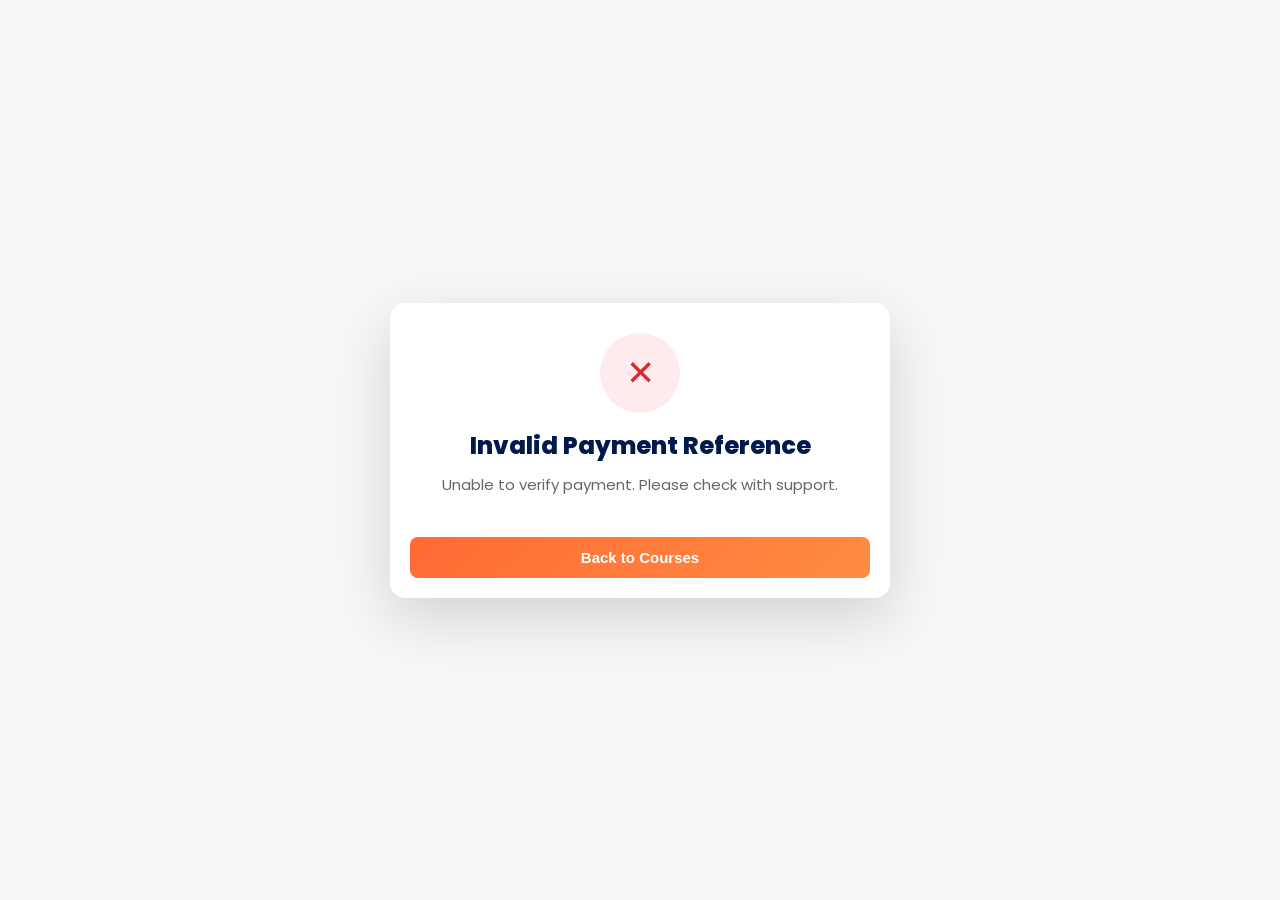
<file: payment-status.html>
<!DOCTYPE html>
<html lang="en">
<head>
    <meta charset="UTF-8">
    <meta http-equiv="X-UA-Compatible" content="IE=edge">
    <meta name="viewport" content="width=device-width, initial-scale=1.0">
    <link rel="stylesheet" href="/courses/detail-style.css">
    <link rel="stylesheet" href="https://cdnjs.cloudflare.com/ajax/libs/font-awesome/5.15.3/css/all.min.css" integrity="sha512-iBBXm8fW90+nuLcSKlbmrPcLa0OT92xO1BIsZ+ywDWZCvqsWgccV3gFoRBv0z+8dLJgyAHIhR35VZc2oM/gI1w==" crossorigin="anonymous" referrerpolicy="no-referrer" />
    <title>Payment Status | Design Byte</title>
    <style>
        body {
            background: #f7f7f7;
            font-family: 'Poppins', sans-serif;
            display: flex;
            align-items: center;
            justify-content: center;
            min-height: 100vh;
            padding: 2rem;
        }

        .payment-status-container {
            background: #fff;
            border-radius: 1.5rem;
            box-shadow: 0 2rem 6rem rgba(0, 0, 0, 0.15);
            max-width: 500px;
            width: 100%;
            text-align: center;
        }

        .status-header {
            padding: 3rem 2rem 0;
        }

        .status-icon {
            width: 8rem;
            height: 8rem;
            margin: 0 auto 1.5rem;
            border-radius: 50%;
            display: flex;
            align-items: center;
            justify-content: center;
            font-size: 3.5rem;
        }

        .status-icon.success {
            background: #e8f5e9;
            color: #27ae60;
        }

        .status-icon.error {
            background: #ffebee;
            color: #d32f2f;
        }

        .status-icon.pending {
            background: #e3f2fd;
            color: #1976d2;
        }

        .status-title {
            font-size: 2.4rem;
            color: #001a4d;
            margin-bottom: 1rem;
            font-weight: 800;
        }

        .status-message {
            font-size: 1.5rem;
            color: #666;
            margin-bottom: 2rem;
            line-height: 1.6;
        }

        .status-details {
            background: #f9f9f9;
            padding: 1.5rem;
            border-radius: 0.8rem;
            margin: 2rem;
            font-size: 1.4rem;
            color: #555;
            text-align: left;
        }

        .status-detail-item {
            display: flex;
            justify-content: space-between;
            padding: 0.8rem 0;
            border-bottom: 1px solid #eee;
        }

        .status-detail-item:last-child {
            border-bottom: none;
        }

        .status-detail-label {
            font-weight: 600;
            color: #333;
        }

        .status-detail-value {
            color: #666;
            word-break: break-all;
        }

        .status-actions {
            padding: 2rem;
            display: flex;
            gap: 1.5rem;
            justify-content: center;
            flex-direction: column;
        }

        .btn-status-action {
            padding: 1.2rem 2.4rem;
            border: none;
            border-radius: 0.8rem;
            font-size: 1.5rem;
            font-weight: 600;
            cursor: pointer;
            transition: all 0.3s ease;
        }

        .btn-status-primary {
            background: linear-gradient(135deg, #ff6b35, #ff8c42);
            color: #fff;
        }

        .btn-status-primary:hover {
            transform: translateY(-2px);
            box-shadow: 0 0.5rem 1rem rgba(255, 107, 53, 0.3);
        }

        .btn-status-secondary {
            background: #f0f0f0;
            color: #333;
        }

        .btn-status-secondary:hover {
            background: #e0e0e0;
        }

        .status-spinner {
            width: 3rem;
            height: 3rem;
            border: 3px solid #f0f0f0;
            border-top-color: #2506ad;
            border-radius: 50%;
            animation: spin 0.8s linear infinite;
            margin: 0 auto;
        }

        @keyframes spin {
            to {
                transform: rotate(360deg);
            }
        }

        .error-details {
            background: #fff3cd;
            border: 1px solid #ffc107;
            border-radius: 0.8rem;
            padding: 1.5rem;
            margin: 0 2rem;
            font-size: 1.4rem;
            color: #856404;
            text-align: left;
        }
    </style>
</head>
<body>
    <div class="payment-status-container" id="statusContainer">
        <div class="status-header">
            <div class="status-spinner"></div>
            <h1 class="status-title">Processing Payment</h1>
            <p class="status-message">Please wait while we confirm your payment...</p>
        </div>
    </div>

    <script src="https://cdnjs.cloudflare.com/ajax/libs/jquery/3.6.0/jquery.min.js"></script>
    <script>
        // API Configuration
        const API_BASE_URL = (() => {
            const hostname = window.location.hostname;
            if (hostname === 'localhost' || hostname === '127.0.0.1') {
                return 'http://localhost:5000';
            }
            return 'https://shivam-codessite.onrender.com';
        })();

        // Get query parameters
        function getQueryParam(param) {
            const urlParams = new URLSearchParams(window.location.search);
            return urlParams.get(param);
        }

        // Poll for payment status
        async function pollPaymentStatus() {
            const gateway = localStorage.getItem('payment_gateway');
            let orderId = null;
            let transactionId = null;

            if (gateway === 'phonepe') {
                transactionId = localStorage.getItem('phonepe_transaction_id');
                orderId = localStorage.getItem('phonepe_order_id');
            } else if (gateway === 'cashfree') {
                orderId = localStorage.getItem('cashfree_order_id');
            }

            if (!gateway || (!orderId && !transactionId)) {
                showError('Invalid Payment Reference', 'Unable to verify payment. Please check with support.');
                return;
            }

            try {
                // Poll status for up to 5 minutes (50 attempts with 6 second intervals)
                let attempts = 0;
                const maxAttempts = 50;

                while (attempts < maxAttempts) {
                    const statusResponse = await fetch(
                        `${API_BASE_URL}/api/payment/status/${gateway}/${orderId || transactionId}`
                    );

                    if (!statusResponse.ok) {
                        throw new Error(`Status check failed: ${statusResponse.status}`);
                    }

                    const statusData = await statusResponse.json();

                    // Success state - payment is confirmed
                    if (statusData.success && statusData.paymentStatus === 'completed') {
                        const details = {
                            'Gateway': gateway.charAt(0).toUpperCase() + gateway.slice(1),
                            'Amount': `₹${statusData.amount}`,
                            'Status': statusData.paymentStatus
                        };
                        showSuccess('Payment Successful!', 
                            'Your payment has been confirmed. You will be enrolled in the course shortly. Check your email for further instructions.',
                            details);
                        return;
                    }

                    // Failed state
                    if (statusData.success && statusData.paymentStatus === 'failed') {
                        showError('Payment Failed', 'Your payment could not be processed. Please try again.');
                        return;
                    }

                    // Still processing
                    attempts++;
                    if (attempts < maxAttempts) {
                        await new Promise(resolve => setTimeout(resolve, 6000)); // Wait 6 seconds
                    }
                }

                // Timeout - payment status not confirmed
                showPending('Payment Processing', 
                    'Your payment is still being processed. Please check your email or contact support for status updates.',
                    { 'Gateway': gateway, 'Order ID': orderId || transactionId });

            } catch (error) {
                console.error('Status polling error:', error);
                showError('Payment Verification Error', 
                    'Unable to verify your payment at this moment. Please contact support with your order details.');
            }
        }

        function showSuccess(title, message, details) {
            const html = `
                <div class="status-header">
                    <div class="status-icon success">✓</div>
                    <h1 class="status-title">${title}</h1>
                    <p class="status-message">${message}</p>
                </div>
                <div class="status-details">
                    ${Object.entries(details).map(([key, value]) => `
                        <div class="status-detail-item">
                            <span class="status-detail-label">${key}:</span>
                            <span class="status-detail-value">${value}</span>
                        </div>
                    `).join('')}
                </div>
                <div class="status-actions">
                    <button class="btn-status-action btn-status-primary" onclick="window.location.href='/courses'">
                        Back to Courses
                    </button>
                </div>
            `;
            document.getElementById('statusContainer').innerHTML = html;
            
            // Redirect after 3 seconds
            setTimeout(() => {
                window.location.href = '/courses';
            }, 3000);
        }

        function showError(title, message) {
            const html = `
                <div class="status-header">
                    <div class="status-icon error">✕</div>
                    <h1 class="status-title">${title}</h1>
                    <p class="status-message">${message}</p>
                </div>
                <div class="status-actions">
                    <button class="btn-status-action btn-status-primary" onclick="window.location.href='/courses/courses.html'">
                        Back to Courses
                    </button>
                </div>
            `;
            document.getElementById('statusContainer').innerHTML = html;
        }

        function showPending(title, message, details) {
            const html = `
                <div class="status-header">
                    <div class="status-icon pending">⏱</div>
                    <h1 class="status-title">${title}</h1>
                    <p class="status-message">${message}</p>
                </div>
                ${details ? `
                    <div class="status-details">
                        ${Object.entries(details).map(([key, value]) => `
                            <div class="status-detail-item">
                                <span class="status-detail-label">${key}:</span>
                                <span class="status-detail-value">${value}</span>
                            </div>
                        `).join('')}
                    </div>
                ` : ''}
                <div class="status-actions">
                    <button class="btn-status-action btn-status-primary" onclick="location.reload()">
                        Check Status Again
                    </button>
                    <button class="btn-status-action btn-status-secondary" onclick="window.location.href='/courses'">
                        Back to Courses
                    </button>
                </div>
            `;
            document.getElementById('statusContainer').innerHTML = html;
        }

        // Start polling when page loads
        document.addEventListener('DOMContentLoaded', pollPaymentStatus);
    </script>
</body>
</html>
</file>
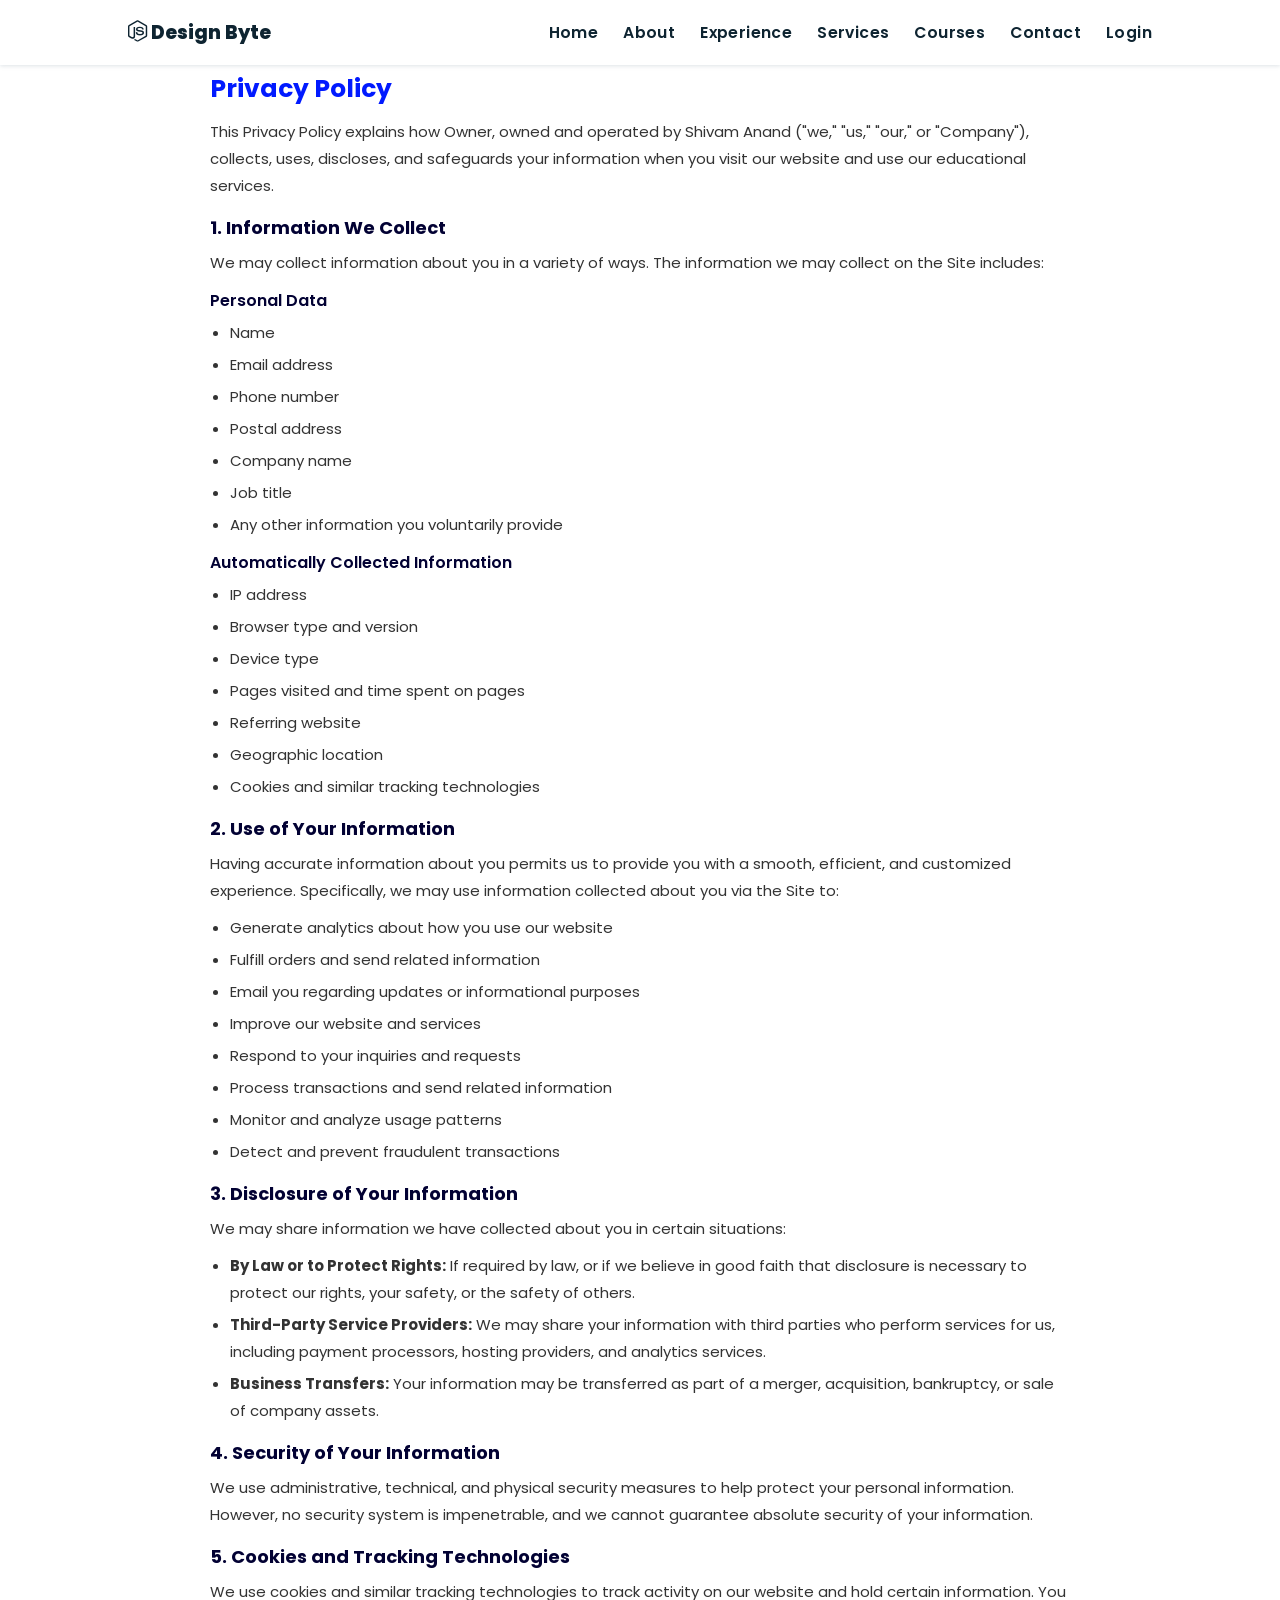
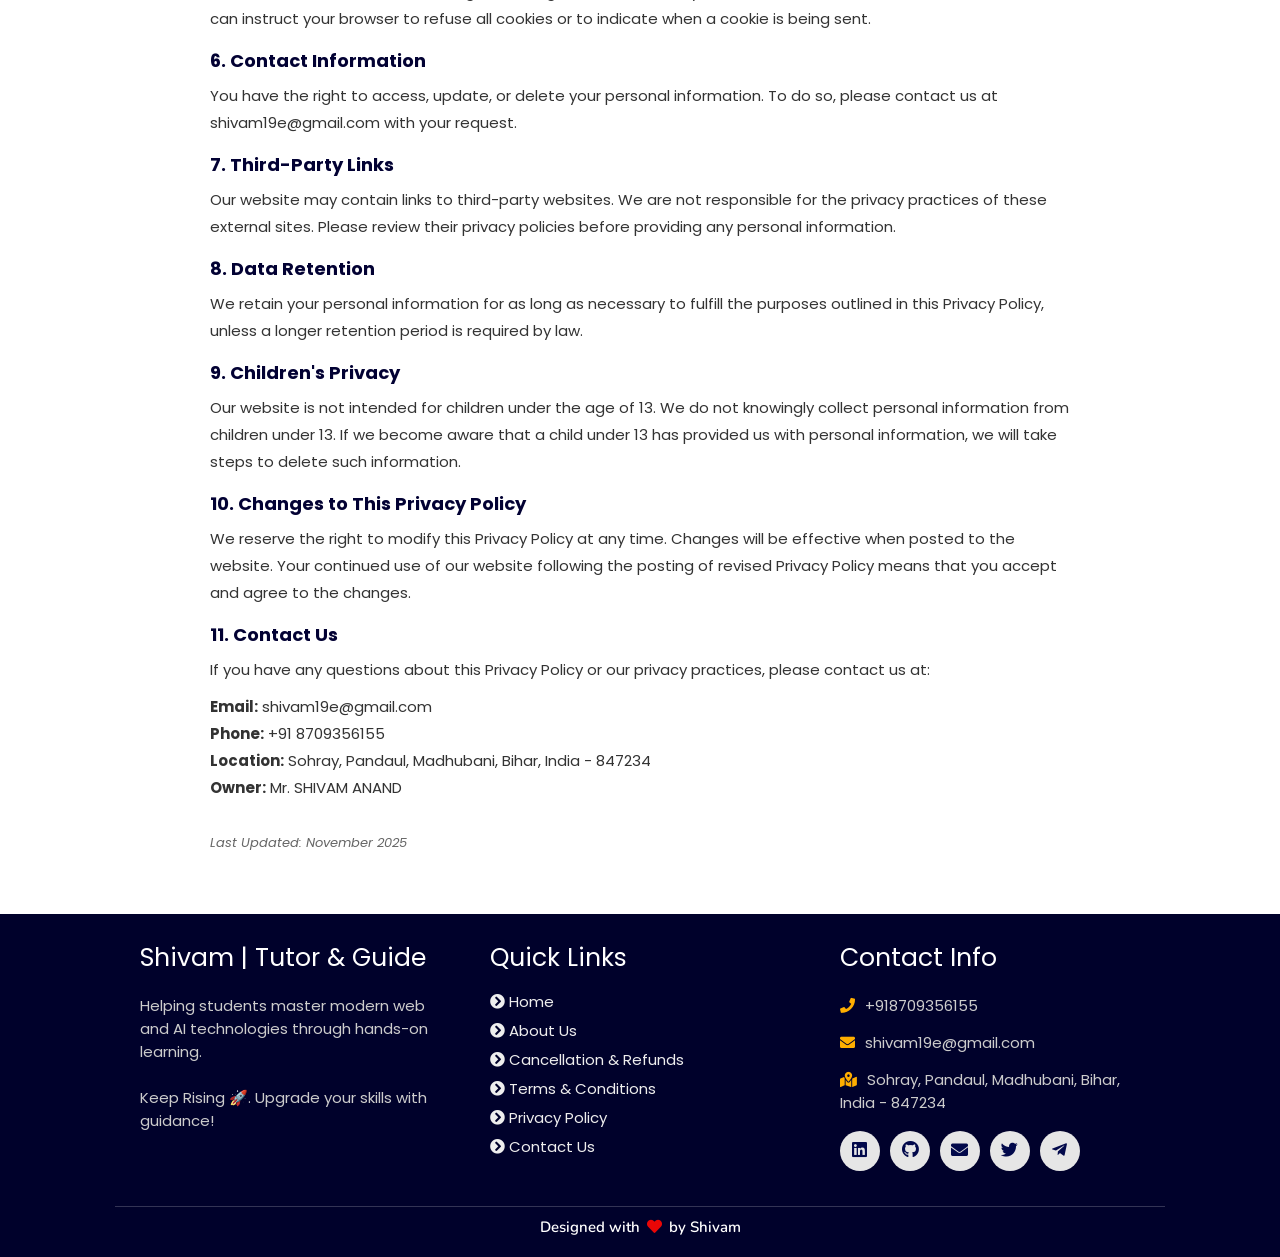
<file: privacy.html>
<!DOCTYPE html>
<html lang="en">
<head>
    <meta charset="UTF-8">
    <meta http-equiv="X-UA-Compatible" content="IE=edge">
    <meta name="viewport" content="width=device-width, initial-scale=1.0">
    <meta name="keywords" content="Shivam Anand, tutoring, web development courses, AI training, full stack development, online learning, design byte, privacy policy" />
    <meta name="description" content="Privacy Policy - Owner | Educational Tutoring and Web Development Courses" />
    <!-- Custom CSS -->
    <link rel="stylesheet" href="./assets/css/style.css">
    <!-- Font Awesome -->
    <link rel="stylesheet" href="https://cdnjs.cloudflare.com/ajax/libs/font-awesome/5.15.3/css/all.min.css" integrity="sha512-iBBXm8fW90+nuLcSKlbmrPcLa0OT92xO1BIsZ+ywDWZCvqsWgccV3gFoRBv0z+8dLJgyAHIhR35VZc2oM/gI1w==" crossorigin="anonymous" referrerpolicy="no-referrer" />
    <!-- Favicon -->
    <link id='favicon' rel="shortcut icon" href="https://cdn.builder.io/api/v1/image/assets%2F9fabf925f9b44231819b0bfba8d59dc0%2F6a7b9c70a34745d3a7bf25250d843f35?format=webp&width=800" type="image/x-png">
    <title>Privacy Policy | Design Byte</title>
    <style>
        .policy-section {
            background: #fff;
            padding: 3rem 0;
        }
        .policy-content {
            max-width: 900px;
            margin: 0 auto;
            padding: 2rem;
            background: #fff;
            border-radius: 0.5rem;
        }
        .policy-content h2 {
            font-size: 2.5rem;
            color: #011aff;
            margin-top: 2rem;
            margin-bottom: 1rem;
        }
        .policy-content h3 {
            font-size: 1.8rem;
            color: #020133;
            margin-top: 1.5rem;
            margin-bottom: 0.8rem;
        }
        .policy-content h4 {
            font-size: 1.6rem;
            color: #020133;
            margin-top: 1.2rem;
            margin-bottom: 0.6rem;
            font-weight: 600;
        }
        .policy-content p {
            font-size: 1.5rem;
            color: #333;
            line-height: 1.8;
            margin-bottom: 1rem;
        }
        .policy-content ul {
            margin-left: 2rem;
            margin-bottom: 1rem;
        }
        .policy-content li {
            font-size: 1.5rem;
            color: #333;
            line-height: 1.8;
            margin-bottom: 0.5rem;
        }
    </style>
</head>
<body>

<!-- navbar starts -->
<header>
    <a href="/" class="logo"><i class="fab fa-node-js"></i> Design Byte</a>

    <div id="menu" class="fas fa-bars"></div>
    <nav class="navbar">
        <ul>
        <li><a href="/">Home</a></li>
        <li><a href="/about-us.html">About</a></li>
        <li><a href="/#experience">Experience</a></li>
        <li><a href="/services">Services</a></li>
        <li><a href="/courses">Courses</a></li>
        <li><a href="/#contact">Contact</a></li>
        <li><a href="login.html" class="login-link">Login</a></li>
        </ul>
    </nav>
</header>
<!-- navbar ends -->

<!-- policy section starts -->
<section class="policy-section">
    <div class="policy-content">
        <h2>Privacy Policy</h2>

        <p>This Privacy Policy explains how Owner, owned and operated by Shivam Anand ("we," "us," "our," or "Company"), collects, uses, discloses, and safeguards your information when you visit our website and use our educational services.</p>

        <h3>1. Information We Collect</h3>
        <p>We may collect information about you in a variety of ways. The information we may collect on the Site includes:</p>
        
        <h4>Personal Data</h4>
        <ul>
            <li>Name</li>
            <li>Email address</li>
            <li>Phone number</li>
            <li>Postal address</li>
            <li>Company name</li>
            <li>Job title</li>
            <li>Any other information you voluntarily provide</li>
        </ul>

        <h4>Automatically Collected Information</h4>
        <ul>
            <li>IP address</li>
            <li>Browser type and version</li>
            <li>Device type</li>
            <li>Pages visited and time spent on pages</li>
            <li>Referring website</li>
            <li>Geographic location</li>
            <li>Cookies and similar tracking technologies</li>
        </ul>

        <h3>2. Use of Your Information</h3>
        <p>Having accurate information about you permits us to provide you with a smooth, efficient, and customized experience. Specifically, we may use information collected about you via the Site to:</p>
        <ul>
            <li>Generate analytics about how you use our website</li>
            <li>Fulfill orders and send related information</li>
            <li>Email you regarding updates or informational purposes</li>
            <li>Improve our website and services</li>
            <li>Respond to your inquiries and requests</li>
            <li>Process transactions and send related information</li>
            <li>Monitor and analyze usage patterns</li>
            <li>Detect and prevent fraudulent transactions</li>
        </ul>

        <h3>3. Disclosure of Your Information</h3>
        <p>We may share information we have collected about you in certain situations:</p>
        <ul>
            <li><strong>By Law or to Protect Rights:</strong> If required by law, or if we believe in good faith that disclosure is necessary to protect our rights, your safety, or the safety of others.</li>
            <li><strong>Third-Party Service Providers:</strong> We may share your information with third parties who perform services for us, including payment processors, hosting providers, and analytics services.</li>
            <li><strong>Business Transfers:</strong> Your information may be transferred as part of a merger, acquisition, bankruptcy, or sale of company assets.</li>
        </ul>

        <h3>4. Security of Your Information</h3>
        <p>We use administrative, technical, and physical security measures to help protect your personal information. However, no security system is impenetrable, and we cannot guarantee absolute security of your information.</p>

        <h3>5. Cookies and Tracking Technologies</h3>
        <p>We use cookies and similar tracking technologies to track activity on our website and hold certain information. You can instruct your browser to refuse all cookies or to indicate when a cookie is being sent.</p>

        <h3>6. Contact Information</h3>
        <p>You have the right to access, update, or delete your personal information. To do so, please contact us at shivam19e@gmail.com with your request.</p>

        <h3>7. Third-Party Links</h3>
        <p>Our website may contain links to third-party websites. We are not responsible for the privacy practices of these external sites. Please review their privacy policies before providing any personal information.</p>

        <h3>8. Data Retention</h3>
        <p>We retain your personal information for as long as necessary to fulfill the purposes outlined in this Privacy Policy, unless a longer retention period is required by law.</p>

        <h3>9. Children's Privacy</h3>
        <p>Our website is not intended for children under the age of 13. We do not knowingly collect personal information from children under 13. If we become aware that a child under 13 has provided us with personal information, we will take steps to delete such information.</p>

        <h3>10. Changes to This Privacy Policy</h3>
        <p>We reserve the right to modify this Privacy Policy at any time. Changes will be effective when posted to the website. Your continued use of our website following the posting of revised Privacy Policy means that you accept and agree to the changes.</p>

        <h3>11. Contact Us</h3>
        <p>If you have any questions about this Privacy Policy or our privacy practices, please contact us at:</p>
        <p>
            <strong>Email:</strong> shivam19e@gmail.com<br>
            <strong>Phone:</strong> +91 8709356155<br>
            <strong>Location:</strong> Sohray, Pandaul, Madhubani, Bihar, India - 847234<br>
            <strong>Owner:</strong> Mr. SHIVAM ANAND
        </p>

        <p style="margin-top: 3rem; font-size: 1.3rem; color: #666; font-style: italic;">Last Updated: November 2025</p>
    </div>
</section>
<!-- policy section ends -->

<!-- footer section starts -->
<section class="footer">
    <div class="box-container">
        <div class="box">
            <h3>Shivam | Tutor & Guide</h3>
            <p>Helping students master modern web and AI technologies through hands-on learning.<br/> <br/> Keep Rising 🚀. Upgrade your skills with guidance!</p>
        </div>

        <div class="box">
            <h3>Quick Links</h3>
            <a href="/"><i class="fas fa-chevron-circle-right"></i> Home</a>
            <a href="about-us.html"><i class="fas fa-chevron-circle-right"></i> About Us</a>
            <a href="cancellation-refunds.html"><i class="fas fa-chevron-circle-right"></i> Cancellation & Refunds</a>
            <a href="terms-conditions.html"><i class="fas fa-chevron-circle-right"></i> Terms & Conditions</a>
            <a href="privacy.html"><i class="fas fa-chevron-circle-right"></i> Privacy Policy</a>
            <a href="contact-us.html"><i class="fas fa-chevron-circle-right"></i> Contact Us</a>
        </div>

        <div class="box">
            <h3>Contact Info</h3>
            <p> <i class="fas fa-phone"></i>+918709356155</p>
            <p> <i class="fas fa-envelope"></i>shivam19e@gmail.com</p>
            <p> <i class="fas fa-map-marked-alt"></i>Sohray, Pandaul, Madhubani, Bihar, India - 847234</p>
            <div class="share">
                <a href="https://www.linkedin.com/in/shivam-anand-41b10b34b/" class="fab fa-linkedin" aria-label="LinkedIn" target="_blank"></a>
                <a href="https://github.com/shivam13669/" class="fab fa-github" aria-label="GitHub" target="_blank"></a>
                <a href="mailto:shivam19e@gmail.com" class="fas fa-envelope" aria-label="Mail" target="_blank"></a>
                <a class="fab fa-twitter" aria-label="Twitter"></a>
                <a class="fab fa-telegram-plane" aria-label="Telegram"></a>
            </div>
        </div>
    </div>

    <h1 class="credit">Designed with <i class="fa fa-heart pulse"></i> by <span class="author-name">Shivam</span></h1>
</section>
<!-- footer section ends -->

<!-- scroll top btn -->
<a href="#" aria-label="ScrollTop" class="fas fa-angle-up" id="scroll-top"></a>

<script src="https://cdnjs.cloudflare.com/ajax/libs/jquery/3.6.0/jquery.min.js" integrity="sha512-894YE6QWD5I59HgZOGReFYm4dnWc1Qt5NtvYSaNcOP+u1T9qYdvdihz0PPSiiqn/+/3e7Jo4EaG7TubfWGUrMQ==" crossorigin="anonymous" referrerpolicy="no-referrer"></script>
<script src="./assets/js/script.js"></script>

</body>
</html>
</file>
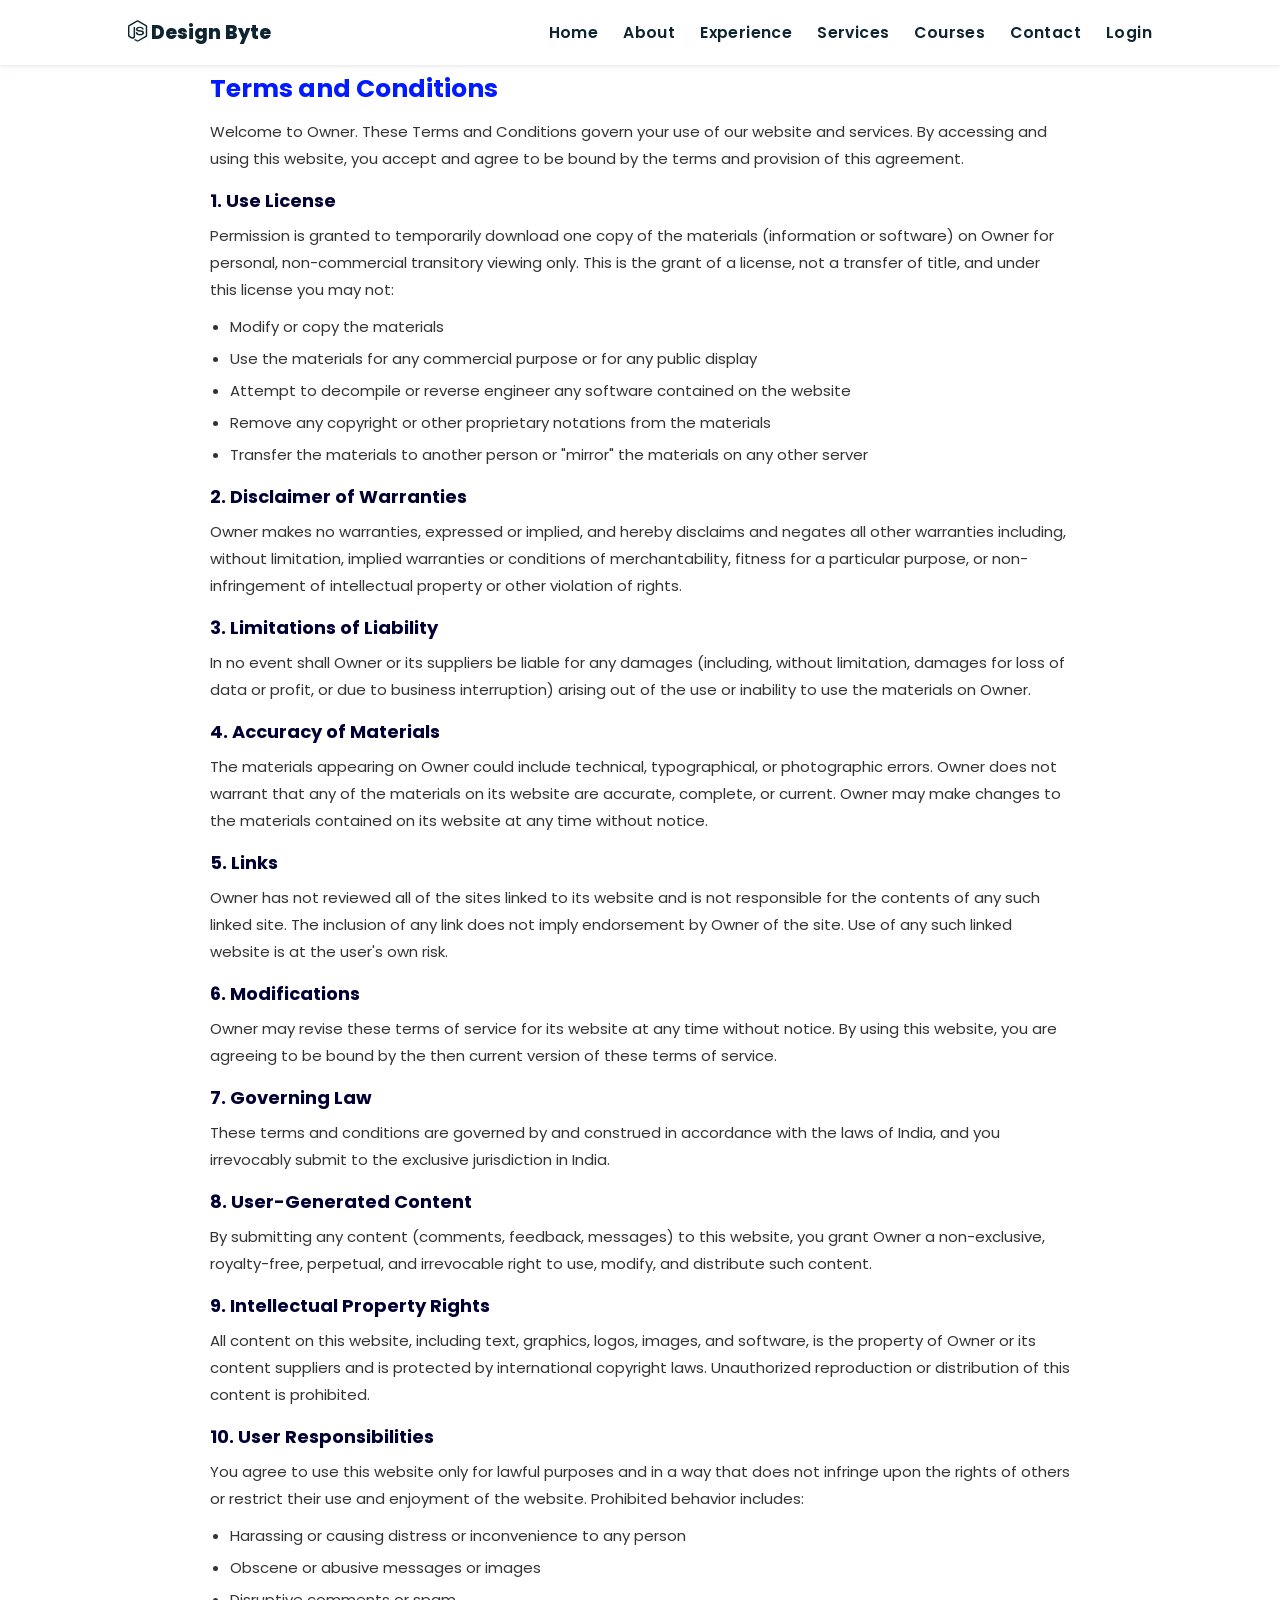
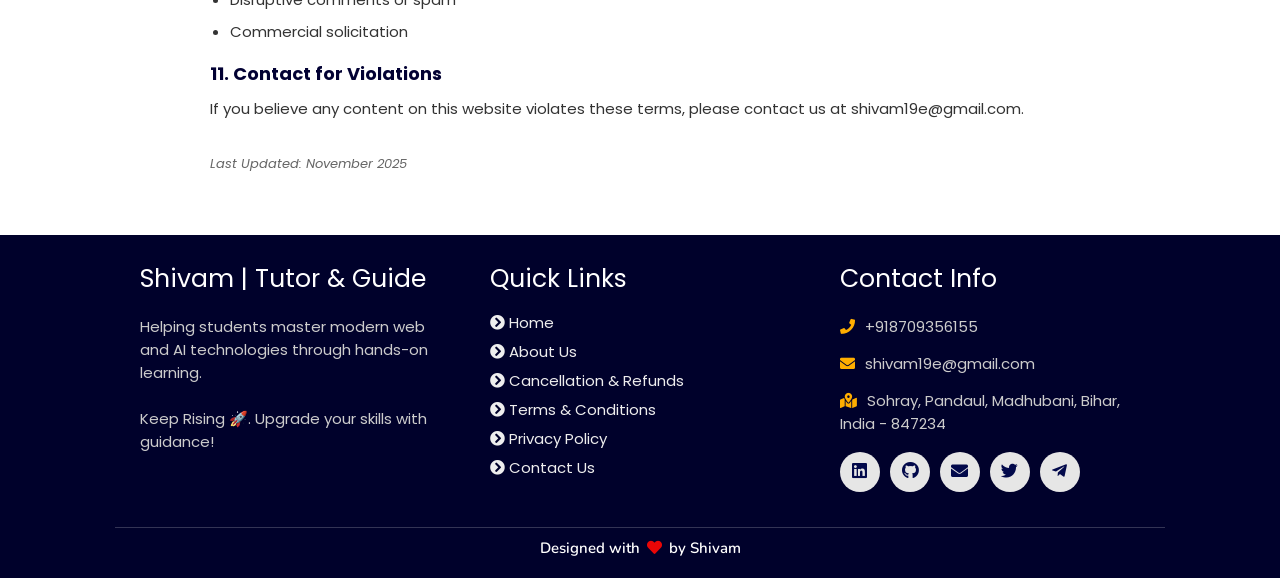
<file: terms-conditions.html>
<!DOCTYPE html>
<html lang="en">
<head>
    <meta charset="UTF-8">
    <meta http-equiv="X-UA-Compatible" content="IE=edge">
    <meta name="viewport" content="width=device-width, initial-scale=1.0">
    <meta name="keywords" content="Shivam Anand, tutoring, web development courses, AI training, full stack development, online learning, design byte" />
    <meta name="description" content="Terms and Conditions - Owner | Educational Tutoring and Web Development Courses" />
    <!-- Custom CSS -->
    <link rel="stylesheet" href="./assets/css/style.css">
    <!-- Font Awesome -->
    <link rel="stylesheet" href="https://cdnjs.cloudflare.com/ajax/libs/font-awesome/5.15.3/css/all.min.css" integrity="sha512-iBBXm8fW90+nuLcSKlbmrPcLa0OT92xO1BIsZ+ywDWZCvqsWgccV3gFoRBv0z+8dLJgyAHIhR35VZc2oM/gI1w==" crossorigin="anonymous" referrerpolicy="no-referrer" />
    <!-- Favicon -->
    <link id='favicon' rel="shortcut icon" href="https://cdn.builder.io/api/v1/image/assets%2F9fabf925f9b44231819b0bfba8d59dc0%2F6a7b9c70a34745d3a7bf25250d843f35?format=webp&width=800" type="image/x-png">
    <title>Terms and Conditions | Design Byte</title>
    <style>
        .policy-section {
            background: #fff;
            padding: 3rem 0;
        }
        .policy-content {
            max-width: 900px;
            margin: 0 auto;
            padding: 2rem;
            background: #fff;
            border-radius: 0.5rem;
        }
        .policy-content h2 {
            font-size: 2.5rem;
            color: #011aff;
            margin-top: 2rem;
            margin-bottom: 1rem;
        }
        .policy-content h3 {
            font-size: 1.8rem;
            color: #020133;
            margin-top: 1.5rem;
            margin-bottom: 0.8rem;
        }
        .policy-content h4 {
            font-size: 1.6rem;
            color: #020133;
            margin-top: 1.2rem;
            margin-bottom: 0.6rem;
            font-weight: 600;
        }
        .policy-content p {
            font-size: 1.5rem;
            color: #333;
            line-height: 1.8;
            margin-bottom: 1rem;
        }
        .policy-content ul {
            margin-left: 2rem;
            margin-bottom: 1rem;
        }
        .policy-content li {
            font-size: 1.5rem;
            color: #333;
            line-height: 1.8;
            margin-bottom: 0.5rem;
        }
    </style>
</head>
<body>

<!-- navbar starts -->
<header>
    <a href="/" class="logo"><i class="fab fa-node-js"></i> Design Byte</a>

    <div id="menu" class="fas fa-bars"></div>
    <nav class="navbar">
        <ul>
        <li><a href="/">Home</a></li>
        <li><a href="/about-us.html">About</a></li>
        <li><a href="/#experience">Experience</a></li>
        <li><a href="/services">Services</a></li>
        <li><a href="/courses">Courses</a></li>
        <li><a href="/#contact">Contact</a></li>
        <li><a href="login.html" class="login-link">Login</a></li>
        </ul>
    </nav>
</header>
<!-- navbar ends -->

<!-- policy section starts -->
<section class="policy-section">
    <div class="policy-content">
        <h2>Terms and Conditions</h2>
        
        <p>Welcome to Owner. These Terms and Conditions govern your use of our website and services. By accessing and using this website, you accept and agree to be bound by the terms and provision of this agreement.</p>

        <h3>1. Use License</h3>
        <p>Permission is granted to temporarily download one copy of the materials (information or software) on Owner for personal, non-commercial transitory viewing only. This is the grant of a license, not a transfer of title, and under this license you may not:</p>
        <ul>
            <li>Modify or copy the materials</li>
            <li>Use the materials for any commercial purpose or for any public display</li>
            <li>Attempt to decompile or reverse engineer any software contained on the website</li>
            <li>Remove any copyright or other proprietary notations from the materials</li>
            <li>Transfer the materials to another person or "mirror" the materials on any other server</li>
        </ul>

        <h3>2. Disclaimer of Warranties</h3>
        <p>Owner makes no warranties, expressed or implied, and hereby disclaims and negates all other warranties including, without limitation, implied warranties or conditions of merchantability, fitness for a particular purpose, or non-infringement of intellectual property or other violation of rights.</p>

        <h3>3. Limitations of Liability</h3>
        <p>In no event shall Owner or its suppliers be liable for any damages (including, without limitation, damages for loss of data or profit, or due to business interruption) arising out of the use or inability to use the materials on Owner.

        <h3>4. Accuracy of Materials</h3>
        <p>The materials appearing on Owner could include technical, typographical, or photographic errors. Owner does not warrant that any of the materials on its website are accurate, complete, or current. Owner may make changes to the materials contained on its website at any time without notice.</p>

        <h3>5. Links</h3>
        <p>Owner has not reviewed all of the sites linked to its website and is not responsible for the contents of any such linked site. The inclusion of any link does not imply endorsement by Owner of the site. Use of any such linked website is at the user's own risk.</p>

        <h3>6. Modifications</h3>
        <p>Owner may revise these terms of service for its website at any time without notice. By using this website, you are agreeing to be bound by the then current version of these terms of service.</p>

        <h3>7. Governing Law</h3>
        <p>These terms and conditions are governed by and construed in accordance with the laws of India, and you irrevocably submit to the exclusive jurisdiction in India.</p>

        <h3>8. User-Generated Content</h3>
        <p>By submitting any content (comments, feedback, messages) to this website, you grant Owner a non-exclusive, royalty-free, perpetual, and irrevocable right to use, modify, and distribute such content.</p>

        <h3>9. Intellectual Property Rights</h3>
        <p>All content on this website, including text, graphics, logos, images, and software, is the property of Owner or its content suppliers and is protected by international copyright laws. Unauthorized reproduction or distribution of this content is prohibited.</p>

        <h3>10. User Responsibilities</h3>
        <p>You agree to use this website only for lawful purposes and in a way that does not infringe upon the rights of others or restrict their use and enjoyment of the website. Prohibited behavior includes:</p>
        <ul>
            <li>Harassing or causing distress or inconvenience to any person</li>
            <li>Obscene or abusive messages or images</li>
            <li>Disruptive comments or spam</li>
            <li>Commercial solicitation</li>
        </ul>

        <h3>11. Contact for Violations</h3>
        <p>If you believe any content on this website violates these terms, please contact us at shivam19e@gmail.com.</p>

        <p style="margin-top: 3rem; font-size: 1.3rem; color: #666; font-style: italic;">Last Updated: November 2025</p>
    </div>
</section>
<!-- policy section ends -->

<!-- footer section starts -->
<section class="footer">
    <div class="box-container">
        <div class="box">
            <h3>Shivam | Tutor & Guide</h3>
            <p>Helping students master modern web and AI technologies through hands-on learning.<br/> <br/> Keep Rising 🚀. Upgrade your skills with guidance!</p>
        </div>

        <div class="box">
            <h3>Quick Links</h3>
            <a href="/"><i class="fas fa-chevron-circle-right"></i> Home</a>
            <a href="about-us.html"><i class="fas fa-chevron-circle-right"></i> About Us</a>
            <a href="cancellation-refunds.html"><i class="fas fa-chevron-circle-right"></i> Cancellation & Refunds</a>
            <a href="terms-conditions.html"><i class="fas fa-chevron-circle-right"></i> Terms & Conditions</a>
            <a href="privacy.html"><i class="fas fa-chevron-circle-right"></i> Privacy Policy</a>
            <a href="contact-us.html"><i class="fas fa-chevron-circle-right"></i> Contact Us</a>
        </div>

        <div class="box">
            <h3>Contact Info</h3>
            <p> <i class="fas fa-phone"></i>+918709356155</p>
            <p> <i class="fas fa-envelope"></i>shivam19e@gmail.com</p>
            <p> <i class="fas fa-map-marked-alt"></i>Sohray, Pandaul, Madhubani, Bihar, India - 847234</p>
            <div class="share">
                <a href="https://www.linkedin.com/in/shivam-anand-41b10b34b/" class="fab fa-linkedin" aria-label="LinkedIn" target="_blank"></a>
                <a href="https://github.com/shivam13669/" class="fab fa-github" aria-label="GitHub" target="_blank"></a>
                <a href="mailto:shivam19e@gmail.com" class="fas fa-envelope" aria-label="Mail" target="_blank"></a>
                <a class="fab fa-twitter" aria-label="Twitter"></a>
                <a class="fab fa-telegram-plane" aria-label="Telegram"></a>
            </div>
        </div>
    </div>

    <h1 class="credit">Designed with <i class="fa fa-heart pulse"></i> by <span class="author-name">Shivam</span></h1>
</section>
<!-- footer section ends -->

<!-- scroll top btn -->
<a href="#" aria-label="ScrollTop" class="fas fa-angle-up" id="scroll-top"></a>

<script src="https://cdnjs.cloudflare.com/ajax/libs/jquery/3.6.0/jquery.min.js" integrity="sha512-894YE6QWD5I59HgZOGReFYm4dnWc1Qt5NtvYSaNcOP+u1T9qYdvdihz0PPSiiqn/+/3e7Jo4EaG7TubfWGUrMQ==" crossorigin="anonymous" referrerpolicy="no-referrer"></script>
<script src="./assets/js/script.js"></script>

</body>
</html>
</file>
<file: assets/css/style.css>
@import url("https://fonts.googleapis.com/css2?family=Poppins:wght@400;600;700&display=swap");
@import url("https://fonts.googleapis.com/css2?family=Nunito:ital,wght@0,300;0,400;0,600;0,700;1,300;1,400&display=swap");

* {
  margin: 0;
  padding: 0;
  box-sizing: border-box;
  text-decoration: none;
  outline: none;
  border: none;
  transition: all 0.2s linear;
}

input, textarea, p, span {
  text-transform: none;
}
html {
  font-size: 62.5%;
  overflow-x: hidden;
  scroll-behavior: smooth;
}
body {
  background: #f7f7f7;
  font-family: "Poppins", sans-serif;
}

*::selection {
  background: #2b3dda;
  color: #fff;
}

html {
  font-size: 62.5%;
  overflow-x: hidden;
}
html::-webkit-scrollbar {
  width: 0.8rem;
}
html::-webkit-scrollbar-track {
  background: rgb(235, 202, 245);
}
html::-webkit-scrollbar-thumb {
  background: #420177;
}

/* pre loader start */
.loader-container {
  position: fixed;
  top: 0;
  left: 0;
  z-index: 10000;
  background: #e6eff1;
  display: flex;
  align-items: center;
  justify-content: center;
  height: 100%;
  width: 100%;
}
.loader-container.fade-out {
  top: -120%;
}
/* pre loader end */

/* navbar starts */
header {
  position: fixed;
  top: 0;
  left: 0;
  right: 0;
  z-index: 1000;
  display: flex;
  align-items: center;
  justify-content: space-between;
  padding: 1.7rem 10%;
  height: 6.5rem;
  background-color: #fff;
  box-shadow: 0 1px 4px rgba(146, 161, 176, 0.3);
}
section {
  min-height: 100vh;
  padding: 2rem 9%;
}
.heading {
  font-size: 3.5rem;
  color: rgb(32, 32, 32);
  font-weight: 800;
  text-align: center;
}
.heading span {
  color: rgb(115, 3, 167);
}
header .logo {
  font-size: 1.9rem;
  font-weight: 800;
  text-decoration: none;
  color: #0e2431;
}
header .logo i {
  font-size: 2.2rem;
}
header .logo:hover {
  color: #fc8c05;
}
header .navbar ul {
  list-style: none;
  display: flex;
  justify-content: center;
  align-items: center;
}
header .navbar li {
  margin-left: 2.5rem;
}
header .navbar ul li a {
  font-size: 1.57rem;
  color: #0e2431;
  font-weight: 600;
  text-decoration: none;
  letter-spacing: 0.04rem;
  transition: 0.2s;
}
header .navbar ul li a.active,
header .navbar ul li a:hover {
  color: #011aff;
  border-bottom: 0.2rem solid #011aff;
  padding: 0.5rem 0;
}
/* navbar ends */

/* hamburger icon starts*/
#menu {
  font-size: 3rem;
  cursor: pointer;
  color: rgb(24, 2, 63);
  display: none;
}
@media (max-width: 768px) {
  #menu {
    display: block;
  }
  header .navbar {
    position: fixed;
    top: 6.5rem;
    right: -120%;
    width: 75%;
    height: 100%;
    text-align: left;
    align-items: flex-start;
    background-color: #0e0f31;
  }
  header .navbar ul {
    flex-flow: column;
    padding: 1rem;
  }
  header .navbar ul li {
    text-align: center;
    width: 100%;
    margin: 1rem 0;
    border-radius: 0.5rem;
    width: 26rem;
  }
  header .navbar ul li a {
    display: block;
    padding: 1rem;
    text-align: left;
    color: #fff;
    font-size: 2rem;
  }
  header .navbar ul li a.active,
  header .navbar ul li a:hover {
    padding: 1rem;
    color: #fff;
    border-radius: 0.5rem;
    border-bottom: 0.5rem solid #011aff;
  }
  .fa-times {
    transform: rotate(180deg);
  }
  header .navbar.nav-toggle {
    right: 0;
  }
}
/* hamburger icon ends */

/* hero section starts*/
.home {
  position: relative;
  display: flex;
  flex-wrap: wrap;
  gap: 1.5rem;
  min-height: 100vh;
  align-items: center;
}
.home #particles-js {
  position: absolute;
  top: 0;
  left: 0;
  height: 100%;
  width: 100%;
}
.home::before {
  content: "";
  position: absolute;
  top: 0;
  left: 0;
  height: 100%;
  width: 100%;
}
.home .content {
  flex: 1 1 40rem;
  padding-top: 1rem;
  z-index: 1;
}
.home .image {
  flex: 1 1 40rem;
  z-index: 1;
}
.home .image img {
  width: 70%;
  margin-left: 6rem;
  border-radius: 50%;
  cursor: pointer;
}
.home .content h2 {
  font-size: 5rem;
  font-weight: 800;
  color: #002057;
}
.home .content h2 span {
  font-size: 5rem;
  font-weight: 800;
  color: #ff7b00;
}
.home .content p {
  font-size: 2.5rem;
  color: #000;
  font-weight: 600;
  padding: 1rem 0;
}
.home .content p span {
  font-size: 2.5rem;
  color: rgb(148, 8, 8);
  font-weight: 600;
  padding: 1rem 0;
}
.home .btn {
  margin-top: 1rem;
  position: absolute;
  line-height: 0;
  padding: 1.6rem 3rem;
  border-radius: 4em;
  transition: 0.5s;
  color: #fff;
  background: #2506ad;
  box-shadow: 0px 5px 18px rgba(48, 68, 247, 0.6);
  font-family: "Nunito", sans-serif;
}
.home .btn span {
  font-weight: 700;
  font-size: 1.7rem;
  letter-spacing: 0.1rem;
}
.home .btn i {
  margin-left: 0.3rem;
  font-size: 1.5rem;
  transition: 0.3s;
}
.home .btn:hover {
  background: #1a047e;
}
.home .btn:hover i {
  transform: translateX(5px);
}
/* social icons start */
.socials {
  position: relative;
  margin-top: 9rem;
}
.socials .social-icons {
  padding-left: 0;
  margin-bottom: 0;
  list-style: none;
}
.socials .social-icons li {
  display: inline-block;
  margin-bottom: 14px;
}
.social-icons a {
  font-size: 2rem;
  display: inline-block;
  line-height: 44px;
  color: #00d9ff;
  background-color: #09011b;
  width: 44px;
  height: 44px;
  text-align: center;
  margin-right: 8px;
  border-radius: 100%;
  -webkit-transition: all 0.2s linear;
  -o-transition: all 0.2s linear;
  transition: all 0.2s linear;
}
.social-icons a:active,
.social-icons a:focus,
.social-icons a:hover {
  color: #fff;
  background-color: #0685da;
}
.social-icons a.github:hover {
  background-color: #0e0e0e;
}
.social-icons a.twitter:hover {
  background-color: #00aced;
}
.social-icons a.linkedin:hover {
  background-color: #007bb6;
}
.social-icons a.dev:hover {
  background-color: #070707;
}
.social-icons a.instagram:hover {
  background-color: #ee00da;
}
/* social icons end */

/* hero media queries starts*/
@media (max-width: 450px) {
  .home .btn {
    margin: 4rem 0;
  }
  .socials {
    margin-top: 12rem;
  }
  .home .image img {
    margin-top: -12rem;
  }
  .home .content p {
    font-size: 2.2rem;
  }
  .home .content p span {
    font-size: 2.2rem;
  }
}
/* hero media queries ends*/
/* hero section end */

/* about section starts */
.about {
  background: rgb(255, 255, 255);
  min-height: auto !important;
  padding: 4rem 9%;
}
.about .row {
  display: flex;
  flex-direction: row;
  gap: 2rem;
  flex-wrap: wrap;
  padding: 4rem;
}
.about .row .image {
  text-align: center;
  flex: 1 1 35rem;
}
.about .row .image img {
  margin: 4rem;
  width: 30rem;
  height: auto;
  border-radius: 5%;
  transition: 0.3s;
  cursor: pointer;
}
.about .row .content {
  flex: 1 1 45rem;
  padding: 3rem;
}
.about .row .content h3 {
  color: rgb(27, 27, 27);
  font-size: 2.5rem;
}
.about .row .content .tag {
  font-size: 1.4rem;
  color: #020133;
  font-weight: 600;
  margin-top: 1rem;
}
.about .row .content p {
  font-size: 1.5rem;
  margin-top: 1.5rem;
  font-family: "Nunito";
  font-weight: 600;
  text-transform: none;
}
.about .row .content .box-container {
  display: flex;
  flex-wrap: wrap;
  gap: 1.5rem;
  font-family: "Nunito";
  font-weight: 600;
}
.about .row .content .box-container .box p {
  text-transform: none;
}
.about .row .content .box-container .box p span {
  color: #011aff;
}
.resumebtn {
  margin-top: 6rem;
}
.resumebtn .btn {
  padding: 1.7rem 3rem;
  border-radius: 0.5em;
  transition: 0.3s;
  color: #fff;
  background: #2506ad;
  box-shadow: 0px 5px 10px rgba(48, 68, 247, 0.6);
  font-family: "Nunito", sans-serif;
}
.resumebtn .btn span {
  font-weight: 600;
  font-size: 1.8rem;
  letter-spacing: 0.1rem;
}
.resumebtn .btn i {
  margin-left: 0.3rem;
  font-size: 1.2rem;
  transition: 0.3s;
}
.resumebtn .btn:hover {
  background: #1a047e;
}
.resumebtn .btn:hover i {
  transform: translateX(5px);
}
/* about media queries starts*/
@media screen and (max-width: 600px) {
  .about .row .image {
    margin-top: 2rem;
  }
  .about .row .image img {
    margin: 0 auto;
    width: 80%;
    mix-blend-mode: normal;
  }
  .about .row {
    padding: 0.5rem;
    margin-bottom: 7rem;
  }
  .about .row .content {
    padding: 1rem;
  }
  .about .row .content .box-container {
    gap: 0;
  }
}
/* about media queries ends*/
/* about section ends */

/* skills section starts */
.skills {
  min-height: 90vh;
  background: linear-gradient(to bottom, #57059e, #4a00e0);
}
.skills h2 {
  color: #fff;
}
.skills .heading span {
  color: rgb(255, 230, 0);
}
.skill-filters {
  display: flex;
  justify-content: center;
  gap: 1rem;
  margin: 2rem 0;
  flex-wrap: wrap;
}
.filter-btn {
  padding: 0.8rem 2rem;
  border-radius: 2.5rem;
  font-size: 1.4rem;
  font-weight: 600;
  cursor: pointer;
  background: transparent;
  color: #fff;
  border: 2px solid #fff;
  font-family: "Poppins", sans-serif;
}
.filter-btn.active {
  background: rgb(255, 255, 255);
  color: #333;
  border-color: rgb(255, 255, 255);
}
.skills .container {
  background: rgba(0, 0, 22, 0.4);
  color: #fff;
  border-radius: 1rem;
  padding: 2rem;
  width: 90%;
  margin: auto;
  margin-top: 2rem;
}
.skills .container .row {
  display: grid;
  grid-template-columns: repeat(6, 1fr);
  flex-wrap: wrap;
  gap: 1.8rem;
}
.skills .container .bar {
  margin-bottom: 15px;
  padding: 10px;
  border-radius: 1rem;
  box-shadow: 0 4px 10px rgba(0, 0, 0, 0.2);
  background: rgba(0, 0, 22, 0.9);
  transition: 0.2s;
}
.skills .container .bar:hover {
  box-shadow: 0 8px 10px rgba(0, 2, 68, 0.8) !important;
  background-color: rgba(0, 0, 0, 0.9) !important;
}
.skills .container .bar .info {
  display: flex;
  flex-direction: column;
  align-items: center;
  gap: 1rem;
  margin-top: 1rem;
}
.skills .container .bar .info i {
  font-size: 4rem;
}
.skills .container .bar .info span {
  font-size: 2rem;
  font-weight: 500;
  font-family: "Poppins";
  margin-left: 0.5rem;
}
/* skills media queries starts*/
@media screen and (max-width: 600px) {
  .skill-filters {
    gap: 0.5rem;
  }
  .filter-btn {
    padding: 0.6rem 1.2rem;
    font-size: 1.2rem;
  }
  .skills .container {
    padding: 0;
    margin: 0;
  }
  .skills .container .row {
    grid-template-columns: repeat(2, 1fr);
    margin: 1rem;
    padding: 2rem 0.2rem 2rem 0.2rem;
    gap: 1rem;
  }
  .skills .container {
    margin-top: 5px;
    width: 100%;
  }
}
/* skills media queries ends*/
/* skills section ends */

/* courses section starts */
.courses {
  background: #e5ecfb;
  min-height: 80vh;
}
.courses h2 {
  color: rgb(32, 32, 32);
}
.courses-container {
  display: grid;
  grid-template-columns: repeat(3, 1fr);
  gap: 2rem;
  margin: 3rem 0;
  padding: 2rem;
}
.courses .viewall {
  display: flex;
  justify-content: center;
  margin-top: 3rem;
}
.courses .viewall .btn {
  position: relative;
  line-height: 0;
  padding: 1.6rem 3rem;
  border-radius: 0.5em;
  transition: 0.5s;
  color: #fff;
  background: #2506ad;
  box-shadow: 0px 5px 10px rgba(48, 68, 247, 0.6);
  text-align: center;
}
.courses .viewall .btn span {
  font-weight: 600;
  font-size: 1.7rem;
  font-family: "Nunito", sans-serif;
}
.courses .viewall .btn i {
  margin-left: 0.3rem;
  font-size: 1.5rem;
  transition: 0.3s;
}
.courses .viewall .btn:hover {
  background: #1a047e;
}
.courses .viewall .btn:hover i {
  transform: translateX(5px);
}
.course-card {
  background: #fff;
  border-radius: 0.8rem;
  box-shadow: 0 2px 10px rgba(0, 0, 0, 0.1);
  overflow: hidden;
  transition: 0.3s;
  display: flex;
  flex-direction: column;
}
.course-card:hover {
  transform: translateY(-5px);
  box-shadow: 0 8px 20px rgba(0, 0, 0, 0.15);
}
.course-card .course-image {
  width: 100%;
  height: 20rem;
  object-fit: cover;
}
.course-card .course-content {
  padding: 1.5rem;
  flex: 1;
  display: flex;
  flex-direction: column;
}
.course-card .course-header {
  flex: 1;
}
.course-card .course-title {
  font-size: 1.8rem;
  color: #012970;
  font-weight: 600;
  margin-bottom: 0.5rem;
  line-height: 1.3;
}
.course-card .course-instructor {
  font-size: 1.2rem;
  color: #666;
  margin-bottom: 0.8rem;
}
.course-card .course-desc {
  font-size: 1.4rem;
  color: #555;
  margin-bottom: 1rem;
  font-family: "Nunito", sans-serif;
  line-height: 1.4;
}
.course-card .course-meta {
  display: flex;
  justify-content: space-between;
  align-items: center;
  margin-top: 1rem;
  padding-top: 1rem;
  border-top: 1px solid #eee;
  font-size: 1.2rem;
  color: #666;
}
.course-card .course-price {
  font-size: 1.6rem;
  color: #011aff;
  font-weight: 600;
}
.course-card .course-duration {
  font-size: 1.2rem;
  color: #666;
}
.course-card .course-rating {
  display: flex;
  align-items: center;
  gap: 0.3rem;
  font-size: 1.2rem;
  margin-top: 0.5rem;
}
.course-card .course-rating .stars {
  color: #ffc107;
}
.course-card .course-rating .reviews {
  color: #999;
}

/* courses media queries starts*/
@media screen and (max-width: 1024px) {
  .courses-container {
    grid-template-columns: repeat(2, 1fr);
    gap: 1.5rem;
    padding: 1rem;
  }
}
@media screen and (max-width: 600px) {
  .courses-container {
    grid-template-columns: 1fr;
    gap: 1.5rem;
    padding: 1rem;
    margin: 2rem 0;
  }
  .course-card .course-image {
    height: 18rem;
  }
}
/* courses media queries ends*/
/* courses section ends */

/* services section starts */
.services-featured {
  background: #f0f4ff;
  min-height: 80vh;
  padding: 4rem 9%;
}
.services-featured h2 {
  color: rgb(32, 32, 32);
}
.services-featured .services-container {
  display: grid;
  grid-template-columns: repeat(auto-fill, minmax(360px, 1fr));
  gap: 3rem;
  margin: 3rem 0;
  padding: 0;
}
.services-featured .viewall {
  display: flex;
  justify-content: center;
  margin-top: 3rem;
}
.services-featured .viewall .btn {
  position: relative;
  line-height: 0;
  padding: 1.6rem 3rem;
  border-radius: 0.5em;
  transition: 0.5s;
  color: #fff;
  background: #2506ad;
  box-shadow: 0px 5px 10px rgba(48, 68, 247, 0.6);
  text-align: center;
}
.services-featured .viewall .btn span {
  font-weight: 600;
  font-size: 1.7rem;
  font-family: "Nunito", sans-serif;
}
.services-featured .viewall .btn i {
  margin-left: 0.3rem;
  font-size: 1.5rem;
  transition: 0.3s;
}
.services-featured .viewall .btn:hover {
  background: #1a047e;
}
.services-featured .viewall .btn:hover i {
  transform: translateX(5px);
}

/* service card modern minimalist styling */
.service-card {
  background: #ffffff;
  border-radius: 1.2rem;
  overflow: hidden;
  box-shadow: 0 0.3rem 1rem rgba(0, 0, 0, 0.08);
  transition: all 0.3s ease;
  cursor: default;
  display: flex;
  flex-direction: column;
  height: 100%;
  padding: 0;
  border: 1px solid #f0f0f0;
}
.service-card:hover {
  transform: translateY(-10px);
  box-shadow: 0 1.2rem 3rem rgba(0, 0, 0, 0.12);
}

.service-card-header {
  width: 100%;
  padding: 3rem 2.5rem 2.5rem;
  background: #ffffff;
  display: flex;
  align-items: flex-start;
  justify-content: flex-start;
  flex-direction: column;
}

.service-card-icon {
  font-size: 4.5rem;
  color: #011aff;
  margin-bottom: 1.5rem;
  flex-shrink: 0;
}

.service-card-title {
  font-size: 2.2rem;
  color: #0E2431;
  font-weight: 700;
  margin-bottom: 0.8rem;
  text-align: left;
}

.service-card-category {
  font-size: 1.3rem;
  color: #999;
  font-weight: 500;
  text-align: left;
}

.service-card-content {
  padding: 0 2.5rem 3rem;
  flex-grow: 1;
  display: flex;
  flex-direction: column;
}

.service-card-description {
  color: #555;
  font-size: 1.5rem;
  margin-bottom: 2.5rem;
  line-height: 1.7;
  font-weight: 400;
}

.service-highlights {
  margin-bottom: 0;
}

.highlights-label {
  font-size: 1.5rem;
  color: #0E2431;
  margin-bottom: 1.5rem;
  font-weight: 700;
}

.highlights-list {
  list-style: none;
  padding: 0;
  margin: 0;
}

.highlights-list li {
  font-size: 1.4rem;
  color: #555;
  padding-left: 2.2rem;
  position: relative;
  margin-bottom: 1rem;
  line-height: 1.5;
  font-weight: 400;
}

.highlights-list li::before {
  content: '→';
  position: absolute;
  left: 0;
  color: #011aff;
  font-weight: bold;
  font-size: 1.5rem;
}

/* services media queries starts*/
@media screen and (max-width: 1024px) {
  .services-featured .services-container {
    grid-template-columns: repeat(auto-fill, minmax(340px, 1fr));
    gap: 2.5rem;
  }
}
@media screen and (max-width: 768px) {
  .services-featured {
    padding: 3rem 5% 2rem;
  }

  .services-featured .services-container {
    grid-template-columns: 1fr;
    gap: 2rem;
  }

  .service-card-header {
    padding: 2.5rem 2rem 2rem;
  }

  .service-card-icon {
    font-size: 3.8rem;
    margin-bottom: 1.2rem;
  }

  .service-card-title {
    font-size: 1.9rem;
  }

  .service-card-category {
    font-size: 1.2rem;
  }

  .service-card-content {
    padding: 0 2rem 2.5rem;
  }

  .service-card-description {
    font-size: 1.4rem;
    margin-bottom: 2rem;
  }

  .highlights-label {
    font-size: 1.4rem;
    margin-bottom: 1.2rem;
  }

  .highlights-list li {
    font-size: 1.3rem;
    margin-bottom: 0.9rem;
    padding-left: 2rem;
  }

  .highlights-list li::before {
    font-size: 1.4rem;
  }
}
@media screen and (max-width: 600px) {
  .services-featured {
    padding: 2.5rem 5%;
  }

  .services-featured .services-container {
    gap: 1.5rem;
  }

  .service-card-header {
    padding: 2rem 1.5rem 1.5rem;
  }

  .service-card-icon {
    font-size: 3rem;
    margin-bottom: 1rem;
  }

  .service-card-title {
    font-size: 1.6rem;
  }

  .service-card-category {
    font-size: 1rem;
  }

  .service-card-content {
    padding: 0 1.5rem 2rem;
  }

  .service-card-description {
    font-size: 1.2rem;
    margin-bottom: 1.5rem;
  }

  .highlights-label {
    font-size: 1.2rem;
    margin-bottom: 1rem;
  }

  .highlights-list li {
    font-size: 1.1rem;
    margin-bottom: 0.8rem;
  }
}
/* services media queries ends*/
/* services section ends */

/* work section starts */
.work {
  /* background: #010124; */
  background: linear-gradient(to bottom, #000031, #00002c);
}
.work h2 {
  color: #fff;
  padding: 1rem;
}
.work .heading span {
  color: rgb(255, 230, 0);
}
.work .box-container {
  display: flex;
  flex-wrap: wrap;
  gap: 1.5rem;
  margin: 2rem;
}
.work .box-container .box {
  flex: 1 1 30rem;
  border-radius: 0.5rem;
  box-shadow: 0 0.5rem 1rem rgba(0, 0, 0, 0.1);
  position: relative;
  overflow: hidden;
  height: 30rem;
}
.work .box-container .box img {
  height: 100%;
  width: 100%;
  object-fit: cover;
}
.work .box-container .box .content {
  height: 100%;
  width: 100%;
  position: absolute;
  top: 85%;
  left: 0;
  background: rgba(255, 255, 255, 0.9);
  display: flex;
  flex-direction: column;
}
.work .box-container .box .content .tag {
  display: flex;
  flex-direction: row;
  justify-content: space-between;
  align-items: center;
  height: 4.5rem;
  width: 100%;
  padding-left: 1rem;
  background: #ffd900;
}
.work .box-container .box .content .tag h3 {
  font-size: 2rem;
}
.work .box-container .box:hover .content {
  top: 25%;
}
.work .desc {
  margin: 2rem;
  display: flex;
  flex-direction: column;
  justify-content: center;
}
.work .desc p {
  font-size: 1.5rem;
}
.work .desc .btns {
  display: flex;
  justify-content: space-between;
  width: 100%;
  margin-top: 2rem;
}
.work .desc .btns .btn {
  line-height: 0;
  display: inline;
  padding: 1.5rem 2.5rem;
  border-radius: 0.5rem;
  font-size: 1.5rem;
  color: #fff;
  background: rgb(12, 12, 12);
  margin-right: 2rem;
}
.work .desc .btns .btn:hover {
  background: #310ae0f5;
}
.work .desc .btns .btn.disabled {
  background: #999;
  cursor: not-allowed;
  opacity: 0.7;
}
.work .desc .btns .btn.disabled:hover {
  background: #999;
}
.work .viewall {
  display: flex;
  justify-content: center;
}
.work .viewall .btn {
  position: relative;
  line-height: 0;
  padding: 1.6rem 3rem;
  border-radius: 0.5em;
  transition: 0.5s;
  color: rgb(255, 255, 255);
  font-weight: 700;
  border: 2px solid #fff;
  box-shadow: 0px 5px 10px rgba(65, 84, 241, 0.4);
  text-align: center;
}
.work .viewall .btn span {
  font-weight: 600;
  font-size: 1.7rem;
  font-family: "Nunito", sans-serif;
}
.work .viewall .btn i {
  margin-left: 0.3rem;
  font-size: 1.5rem;
  transition: 0.3s;
}
.work .viewall .btn:hover {
  background: #fff;
  color: #000;
}
.work .viewall .btn:hover i {
  transform: translateX(5px);
}
/* work section ends */

/* experience section starts */
.experience .timeline {
  position: relative;
  max-width: 1200px;
  margin: 0 auto;
}
.experience .timeline::after {
  content: "";
  position: absolute;
  width: 6px;
  background: #020133;
  top: 0;
  bottom: 0;
  left: 50%;
  margin-left: -3px;
  z-index: -2;
}
.experience .container {
  padding: 10px 40px;
  position: relative;
  background-color: inherit;
  width: 50%;
}
/*circles on timeline*/
.experience .container::after {
  content: "\f0b1";
  position: absolute;
  width: 25px;
  height: 25px;
  right: -17px;
  background-color: rgb(255, 255, 255);
  border: 4px solid #ff9f55;
  top: 15px;
  border-radius: 50%;
  z-index: 100;
  font-size: 1.89rem;
  text-align: center;
  font-weight: 600;
  color: #02094b;
  font-family: "Font Awesome\ 5 Free";
}
.experience .left {
  left: 0;
}
.experience .right {
  left: 50%;
}
/* arrows pointing right */
.experience .left::before {
  content: " ";
  height: 0;
  position: absolute;
  top: 22px;
  width: 0;
  z-index: 1;
  right: 30px;
  border: medium solid #f68c09;
  border-width: 10px 0 10px 10px;
  border-color: transparent transparent transparent #f68c09;
}
/* arrows pointing left  */
.experience .right::before {
  content: " ";
  height: 0;
  position: absolute;
  top: 22px;
  width: 0;
  z-index: 1;
  left: 30px;
  border: medium solid #f68c09;
  border-width: 10px 10px 10px 0;
  border-color: transparent #f68c09 transparent transparent;
}
.experience .right::after {
  left: -16px;
}
.experience .content {
  background-color: #f68c09;
  position: relative;
  border-radius: 6px;
}
.experience .content .tag {
  font-size: 1.3rem;
  padding-top: 1.5rem;
  padding-left: 1.5rem;
}
.experience .content .desc {
  margin-left: 1.5rem;
  padding-bottom: 1rem;
}
.experience .content .desc h3 {
  font-size: 1.5rem;
  font-weight: 600;
}
.experience .content .desc p {
  font-size: 1.2rem;
}
/* view all button */
.morebtn {
  display: flex;
  justify-content: center;
}
.morebtn .btn {
  position: relative;
  line-height: 0;
  padding: 1.6rem 3rem;
  border-radius: 0.5em;
  transition: 0.5s;
  color: #fff;
  background: #2506ad;
  box-shadow: 0px 5px 10px rgba(48, 68, 247, 0.6);
  text-align: center;
}
.morebtn .btn span {
  font-weight: 600;
  font-size: 1.7rem;
  font-family: "Nunito", sans-serif;
}
.morebtn .btn i {
  margin-left: 0.3rem;
  font-size: 1.5rem;
  transition: 0.3s;
}
.morebtn .btn:hover {
  background: #1a047e;
}
.morebtn .btn:hover i {
  transform: translateX(5px);
}

/* Media queries - Responsive timeline on screens less than 600px wide */
@media screen and (max-width: 600px) {
  .experience {
    min-height: 80vh;
  }
  .experience .timeline {
    margin-top: 2rem;
  }
  .experience .timeline::after {
    left: 31px;
  }
  .experience .container {
    width: 100%;
    padding-left: 8rem;
    padding-right: 2rem;
  }
  .experience .container::after {
    font-size: 2.2rem;
  }
  .experience .container::before {
    left: 61px;
    border: medium solid #f68c09;
    border-width: 10px 10px 10px 0;
    border-color: transparent #f68c09 transparent transparent;
  }
  .experience .left::after {
    left: 15px;
  }
  .experience .right::after {
    left: 15px;
  }
  .experience .right {
    left: 0%;
  }
  .morebtn {
    margin-top: 3rem;
  }
}
/* experience media queries ends */
/* experience section ends */

/* contact section starts */
.contact {
  background: #e5ecfb;
  min-height: 60vh;
}
.contact .container {
  max-width: 1050px;
  width: 100%;
  background: #fff;
  border-radius: 1.5rem;
  margin: 2rem 5rem;
  box-shadow: 0 5px 10px rgba(0, 0, 0, 0.15);
}
.contact .container .content {
  display: flex;
  align-items: center;
  justify-content: space-between;
  padding: 2.5rem 2rem;
}
.contact .content .image-box {
  max-width: 60%;
  margin-left: 4rem;
}
.contact .content .image-box img {
  width: 100%;
  height: 40rem;
  position: relative;
}
.contact .content form {
  width: 45%;
  margin-right: 3.5rem;
}
form .form-group {
  display: flex;
  flex-direction: column;
  justify-content: center;
}
.form-group .field {
  height: 50px;
  display: flex;
  position: relative;
  margin: 1rem;
  width: 100%;
}
form i {
  position: absolute;
  top: 50%;
  left: 18px;
  color: rgb(51, 51, 51);
  font-size: 17px;
  pointer-events: none;
  transform: translateY(-50%);
}
form .field input,
form .message textarea {
  width: 100%;
  height: 100%;
  outline: none;
  padding: 0 16px 0 48px;
  font-size: 16px;
  font-family: "Poppins", sans-serif;
  border-radius: 5px;
  border: 1px solid rgb(51, 51, 51);
  background: #e5ecfb;
}
.field input::placeholder,
.message textarea::placeholder {
  color: rgb(51, 51, 51);
}
.field input:focus,
.message textarea:focus {
  padding-left: 47px;
  border: 2px solid rgb(115, 3, 167);
}
.field input:focus ~ i,
.message textarea:focus ~ i {
  color: rgb(115, 3, 167);
}
form .message {
  position: relative;
  margin: 1rem;
  width: 100%;
}
form .message i {
  top: 25px;
  font-size: 20px;
  left: 15px;
}
form .message textarea {
  min-height: 130px;
  max-height: 230px;
  max-width: 100%;
  min-width: 100%;
  padding: 12px 20px 0 48px;
}
form .message textarea::-webkit-scrollbar {
  width: 0px;
}
form .button-area {
  display: flex;
  float: right;
  flex-direction: row-reverse;
}
.button-area button {
  color: #fff;
  border: none;
  outline: none;
  font-size: 1.8rem;
  cursor: pointer;
  border-radius: 5px;
  padding: 13px 25px;
  background: #2506ad;
  box-shadow: 0px 5px 10px rgba(48, 68, 247, 0.6);
  transition: 0.3s ease;
  font-family: "Nunito", sans-serif;
}
.button-area button:hover {
  background: #421cecf5;
}
.button-area span {
  font-size: 17px;
  padding: 1rem;
  display: none;
}
.button-area button i {
  position: relative;
  top: 6px;
  left: 2px;
  font-size: 1.5rem;
  transition: 0.3s;
  color: #fff;
}
.button-area button:hover i {
  left: 8px;
}
/* contact section media queries starts */
@media (max-width: 900px) {
  .contact {
    min-height: 70vh;
  }
  .contact .container {
    margin: 3rem 0 2rem 0;
  }
  .contact .container .content {
    padding: 18px 12px;
  }
  .contact .content .image-box {
    display: none;
  }
  .contact .content form {
    width: 100%;
    margin-right: 2rem;
  }
}
/* contact section media queries ends */
/* contact section ends */

/* footer section starts */
.footer {
  min-height: auto;
  padding-top: 0;
  background: rgb(0, 1, 43);
}
.footer .box-container {
  display: flex;
  justify-content: center;
  flex-wrap: wrap;
}
.footer .box-container .box {
  flex: 1 1 25rem;
  margin: 2.5rem;
}
.footer .box-container .box h3 {
  font-size: 2.5rem;
  color: #fff;
  padding-bottom: 1rem;
  font-weight: normal;
}
.footer .box-container .box p {
  font-size: 1.5rem;
  color: #ccc;
  padding: 0.7rem 0;
  text-transform: none;
}
.footer .box-container .box p i {
  padding-right: 1rem;
  color: #ffae00;
}
.footer .box-container .box a {
  font-size: 1.5rem;
  color: rgb(238, 238, 238);
  padding: 0.3rem 0;
  display: block;
}
.footer .box-container .box a:hover {
  color: #ffae00;
}
.footer .box-container .box .share {
  display: flex;
  flex-wrap: wrap;
  padding: 1rem 0;
}
.footer .box-container .box .share a {
  height: 4rem;
  width: 4rem;
  padding: 1rem;
  text-align: center;
  border-radius: 5rem;
  font-size: 1.7rem;
  margin-right: 1rem;
  transition: 0.2s;
  background: rgb(230, 230, 230);
  color: #02094b;
  border: none;
}
.footer .box-container .box .share a:hover {
  background: transparent;
  transform: scale(0.98);
  border: 0.1rem solid rgb(180, 178, 178);
  color: #ffae00;
}
.footer .credit {
  padding: 1rem 0 0 0;
  text-align: center;
  font-size: 1.5rem;
  font-family: "Nunito", sans-serif;
  font-weight: 600;
  color: #fff;
  border-top: 0.1rem solid #fff3;
}
.footer .credit a {
  color: #ffae00;
}
.footer .fa {
  color: #e90606;
  margin: 0 0.3rem;
  font-size: 1.5rem;
  animation: pound 0.35s infinite alternate;
}
@-webkit-keyframes pound {
  to {
    transform: scale(1.1);
  }
}
@keyframes pound {
  to {
    transform: scale(1.1);
  }
}
@media (max-width: 450px) {
  .footer .box-container .box {
    margin: 1.5rem;
  }
  .footer .box-container .box p {
    padding: 0.7rem;
  }
  .footer .box-container .box .share a {
    padding: 1.2rem;
  }
}
/* footer section ends */

/* common media queries starts*/
@media (max-width: 450px) {
  html {
    font-size: 55%;
  }
  body {
    padding-right: 0;
  }
  section {
    padding: 2rem;
  }
}
/* common media queries ends*/

/* scroll top starts */
#scroll-top {
  position: fixed;
  top: -140%;
  right: 2rem;
  padding: 1rem 1.5rem;
  font-size: 2rem;
  background: #ffae00;
  color: rgb(13, 0, 44);
  border-radius: 50%;
  transition: 1s linear;
  z-index: 1000;
}
#scroll-top.active {
  top: calc(100% - 12rem);
}
/* scroll top ends */

/* login link styles */
.login-link {
  cursor: pointer !important;
  font-size: 1.57rem !important;
  color: #0e2431 !important;
  font-weight: 600 !important;
  text-decoration: none !important;
  letter-spacing: 0.04rem !important;
  transition: 0.2s !important;
}

.login-link:hover {
  color: #011aff !important;
  border-bottom: 0.2rem solid #011aff !important;
  padding-bottom: 0.5rem !important;
}
/* login link styles ends */
</file>
<file: courses/detail-style.css>
@import url("https://fonts.googleapis.com/css2?family=Poppins:wght@400;600;700&display=swap");
@import url('https://fonts.googleapis.com/css2?family=Nunito:ital,wght@0,300;0,400;0,600;0,700;1,300;1,400&display=swap');

* {
  margin: 0;
  padding: 0;
  box-sizing: border-box;
  text-decoration: none;
  outline: none;
  border: none;
  transition: all 0.2s linear;
}

html {
  font-size: 62.5%;
  overflow-x: hidden;
  scroll-behavior: smooth;
}

body {
  background: #f7f7f7;
  font-family: 'Poppins', sans-serif;
}

*::selection {
  background: #2b3dda;
  color: #fff;
}

html::-webkit-scrollbar {
  width: 0.8rem;
}

html::-webkit-scrollbar-track {
  background: rgb(235, 202, 245);
}

html::-webkit-scrollbar-thumb {
  background: #420177;
}

/* navbar starts */
header {
  position: fixed;
  top: 0;
  left: 0;
  right: 0;
  z-index: 1000;
  display: flex;
  align-items: center;
  justify-content: space-between;
  padding: 1.7rem 10%;
  height: 6.5rem;
  background-color: #fff;
  box-shadow: 0 1px 4px rgba(146, 161, 176, 0.3);
}

header .logo {
  font-size: 1.9rem;
  font-weight: 800;
  text-decoration: none;
  color: #0E2431;
}

header .logo i {
  font-size: 2.2rem;
}

header .logo:hover {
  color: #fc8c05;
}

header .navbar ul {
  list-style: none;
  display: flex;
  justify-content: center;
  align-items: center;
}

header .navbar li {
  margin-left: 2.5rem;
}

header .navbar ul li a {
  font-size: 1.57rem;
  color: #0E2431;
  font-weight: 600;
  text-decoration: none;
  letter-spacing: 0.04rem;
}

header .navbar ul li a.active,
header .navbar ul li a:hover {
  color: #011aff;
  border-bottom: 0.2rem solid #011aff;
  padding: 0.5rem 0;
}

/* hamburger icon starts */
#menu {
  font-size: 3rem;
  cursor: pointer;
  color: rgb(24, 2, 63);
  display: none;
}

@media (max-width: 768px) {
  #menu {
    display: block;
  }

  header .navbar {
    position: fixed;
    top: 6.5rem;
    right: -120%;
    width: 75%;
    height: 100%;
    text-align: left;
    align-items: flex-start;
    background-color: #0e0f31;
  }

  header .navbar ul {
    flex-flow: column;
    padding: 1rem;
  }

  header .navbar ul li {
    text-align: center;
    width: 100%;
    margin: 1rem 0;
    border-radius: 0.5rem;
    width: 26rem;
  }

  header .navbar ul li a {
    display: block;
    padding: 1rem;
    text-align: left;
    color: #fff;
    font-size: 2rem;
  }

  header .navbar ul li a.active,
  header .navbar ul li a:hover {
    padding: 1rem;
    color: #fff;
    border-radius: 0.5rem;
    border-bottom: 0.5rem solid #011aff;
  }

  .fa-times {
    transform: rotate(180deg);
  }

  header .navbar.nav-toggle {
    right: 0;
  }
}

/* course hero section */
.course-hero {
  margin-top: 6.5rem;
  background: linear-gradient(135deg, #001a4d 0%, #0d0f31 50%, #1a0033 100%);
  color: #fff;
  padding: 4rem 9%;
  min-height: calc(100vh - 6.5rem);
  display: flex;
  align-items: center;
}

.hero-content {
  display: grid;
  grid-template-columns: 1fr 1fr;
  gap: 4rem;
  align-items: center;
  max-width: 1200px;
  margin: 0 auto;
  width: 100%;
}

.hero-left {
  z-index: 10;
}

.hero-left h1 {
  font-size: 5rem;
  font-weight: 900;
  margin-bottom: 1.5rem;
  line-height: 1.1;
  letter-spacing: -0.02rem;
}

.short-description {
  font-size: 1.8rem;
  margin-bottom: 2rem;
  opacity: 0.95;
  line-height: 1.7;
  font-weight: 500;
}

.course-meta {
  display: flex;
  gap: 2rem;
  margin: 2rem 0;
  flex-wrap: wrap;
}

.meta-item {
  display: flex;
  align-items: center;
  gap: 0.5rem;
  font-size: 1.6rem;
  font-weight: 500;
}

.meta-item i {
  font-size: 1.4rem;
  color: #ffc107;
}

.instructor-info {
  margin: 2rem 0;
  font-size: 1.7rem;
  opacity: 0.9;
  font-weight: 500;
}

.course-actions {
  display: flex;
  flex-direction: column;
  gap: 1.5rem;
  margin-top: 2.5rem;
  align-items: flex-start;
}

.course-price-amount {
  font-size: 3.5rem;
  font-weight: 900;
  color: #ff6b35;
  letter-spacing: -0.05rem;
}

.btn-buy-now {
  padding: 2rem 4rem;
  border: none;
  border-radius: 0.5rem;
  font-size: 1.8rem;
  font-weight: 700;
  cursor: pointer;
  display: flex;
  align-items: center;
  gap: 0.8rem;
  transition: all 0.3s ease;
  background: linear-gradient(135deg, #ff6b35 0%, #ff8c42 100%);
  color: #fff;
  box-shadow: 0 0.5rem 1rem rgba(255, 107, 53, 0.3);
}

.btn-buy-now:hover {
  transform: translateY(-2px);
  box-shadow: 0 1rem 2rem rgba(255, 107, 53, 0.4);
}

.hero-right {
  position: relative;
}

.course-image-wrapper {
  position: relative;
  border-radius: 1rem;
  overflow: hidden;
  box-shadow: 0 2rem 4rem rgba(0, 0, 0, 0.3);
}

.course-hero-image {
  width: 100%;
  height: auto;
  display: block;
  border-radius: 1rem;
}

.price-badge {
  position: absolute;
  top: 1.5rem;
  right: 1.5rem;
  background: linear-gradient(135deg, #ff6b35, #ff8c42);
  color: #fff;
  padding: 1.2rem 2rem;
  border-radius: 0.8rem;
  font-size: 2rem;
  font-weight: 800;
  box-shadow: 0 0.5rem 1rem rgba(0, 0, 0, 0.2);
  letter-spacing: -0.05rem;
}

/* sections container */
.section-container {
  max-width: 1000px;
  margin: 0 auto;
  padding: 0 9%;
}

section {
  padding: 4rem 0;
}

section h2 {
  font-size: 3.5rem;
  color: #001a4d;
  margin-bottom: 2rem;
  font-weight: 900;
  letter-spacing: -0.02rem;
}

/* about course section */
.about-course {
  background: #fff;
}

.about-course p {
  font-size: 1.7rem;
  color: #555;
  line-height: 1.9;
  font-weight: 500;
}

/* learn section */
.learn-section {
  background: #f9f9f9;
}

.learn-list {
  display: grid;
  grid-template-columns: repeat(auto-fit, minmax(300px, 1fr));
  gap: 1.5rem;
  list-style: none;
}

.learn-list li {
  background: #fff;
  padding: 1.5rem;
  border-radius: 0.8rem;
  border-left: 4px solid #2506ad;
  font-size: 1.55rem;
  color: #333;
  box-shadow: 0 0.2rem 0.5rem rgba(0, 0, 0, 0.05);
  display: flex;
  align-items: center;
  gap: 1rem;
  font-weight: 500;
}

.learn-list li::before {
  content: "✓";
  color: #2506ad;
  font-weight: bold;
  font-size: 1.5rem;
  min-width: 1.5rem;
}

/* curriculum section */
.curriculum-section {
  background: #fff;
}

.curriculum-list {
  display: flex;
  flex-direction: column;
  gap: 1.5rem;
}

.curriculum-item {
  background: #f9f9f9;
  border-radius: 0.8rem;
  overflow: hidden;
  border: 1px solid #eee;
  transition: all 0.3s ease;
}

.curriculum-item:hover {
  box-shadow: 0 0.5rem 1rem rgba(0, 0, 0, 0.1);
}

.curriculum-header {
  padding: 1.5rem;
  background: #fff;
  cursor: pointer;
  display: flex;
  justify-content: space-between;
  align-items: center;
}

.curriculum-header:hover {
  background: #f0f0f0;
}

.curriculum-title {
  font-size: 1.9rem;
  font-weight: 700;
  color: #001a4d;
}

.curriculum-topics {
  padding: 0 1.5rem 1.5rem;
  list-style: none;
}

.curriculum-topics li {
  padding: 0.7rem 0;
  color: #666;
  font-size: 1.5rem;
  display: flex;
  align-items: center;
  gap: 0.5rem;
  font-weight: 500;
}

.curriculum-topics li::before {
  content: "•";
  color: #2506ad;
  font-weight: bold;
  min-width: 0.8rem;
}

/* requirements section */
.requirements-section {
  background: #f9f9f9;
}

.requirements-list {
  list-style: none;
  display: grid;
  grid-template-columns: repeat(auto-fit, minmax(250px, 1fr));
  gap: 1.5rem;
}

.requirements-list li {
  background: #fff;
  padding: 1.5rem;
  border-radius: 0.8rem;
  color: #555;
  font-size: 1.55rem;
  border: 1px solid #eee;
  display: flex;
  align-items: flex-start;
  gap: 1rem;
  font-weight: 500;
}

.requirements-list li::before {
  content: "→";
  color: #2506ad;
  font-weight: bold;
  min-width: 1rem;
  margin-top: 0.2rem;
}

/* CTA section */
.cta-section {
  background: linear-gradient(135deg, #001a4d 0%, #0d0f31 100%);
  color: #fff;
}

.cta-box {
  text-align: center;
  padding: 3rem;
  background: rgba(255, 255, 255, 0.1);
  border-radius: 1rem;
  backdrop-filter: blur(10px);
}

.cta-box h2 {
  color: #fff;
  font-size: 3.5rem;
  margin-bottom: 1rem;
  font-weight: 900;
  letter-spacing: -0.02rem;
}

.cta-box p {
  font-size: 1.8rem;
  margin-bottom: 2rem;
  opacity: 0.9;
  font-weight: 500;
}

.cta-actions {
  display: flex;
  gap: 1.5rem;
  justify-content: center;
  flex-wrap: wrap;
}

.btn-buy-now-large {
  padding: 2.2rem 5rem;
  background: linear-gradient(135deg, #ff6b35 0%, #ff8c42 100%);
  color: #fff;
  border: none;
  border-radius: 0.5rem;
  font-size: 1.9rem;
  font-weight: 700;
  cursor: pointer;
  transition: all 0.3s ease;
  box-shadow: 0 0.5rem 1rem rgba(255, 107, 53, 0.3);
}

.btn-buy-now-large:hover {
  transform: translateY(-2px);
  box-shadow: 0 1rem 2rem rgba(255, 107, 53, 0.4);
}

.btn-back {
  padding: 1.2rem 2.5rem;
  background: transparent;
  color: #fff;
  border: 2px solid #fff;
  border-radius: 0.5rem;
  font-size: 1.1rem;
  font-weight: 600;
  display: inline-flex;
  align-items: center;
  transition: all 0.3s ease;
}

.btn-back:hover {
  background: rgba(255, 255, 255, 0.1);
}

/* scroll top */
#scroll-top {
  position: fixed;
  top: -140%;
  right: 2rem;
  padding: 1rem 1.5rem;
  font-size: 2rem;
  background: #ff6b35;
  color: #fff;
  border-radius: 5rem;
  transition: 1s linear;
  z-index: 1000;
}

#scroll-top.active {
  top: calc(100% - 12rem);
}

/* responsive */
@media (max-width: 1024px) {
  .hero-content {
    grid-template-columns: 1fr;
    gap: 2rem;
  }

  .hero-left h1 {
    font-size: 2.5rem;
  }

  .short-description {
    font-size: 1rem;
  }
}

@media (max-width: 768px) {
  header {
    padding: 1.5rem 5%;
  }

  .course-hero {
    padding: 2rem 5%;
    min-height: auto;
  }

  .hero-left h1 {
    font-size: 2rem;
  }

  section {
    padding: 2.5rem 0;
  }

  section h2 {
    font-size: 2rem;
  }

  .section-container {
    padding: 0 5%;
  }

  .learn-list,
  .requirements-list {
    grid-template-columns: 1fr;
  }

  .course-actions {
    flex-direction: column;
    align-items: flex-start;
    gap: 1.5rem;
  }

  .btn-buy-now,
  .btn-preview {
    width: 100%;
    justify-content: center;
  }

  .course-price-amount {
    font-size: 2.8rem;
  }

  .cta-actions {
    flex-direction: column;
  }

  .btn-buy-now-large,
  .btn-back {
    width: 100%;
  }

  .course-meta {
    gap: 1rem;
    font-size: 0.9rem;
  }
}

@media (max-width: 450px) {
  html {
    font-size: 55%;
  }

  header {
    padding: 1rem 5%;
    height: 5.5rem;
  }

  header .navbar li {
    margin-left: 1.5rem;
  }

  header .navbar ul li a {
    font-size: 1.3rem;
  }

  .course-hero {
    padding: 1.5rem 5%;
    margin-top: 5.5rem;
  }

  .hero-left h1 {
    font-size: 1.5rem;
    margin-bottom: 1rem;
  }

  .short-description {
    font-size: 0.95rem;
    margin-bottom: 1rem;
  }

  .course-meta {
    gap: 0.8rem;
  }

  section {
    padding: 2rem 0;
  }

  section h2 {
    font-size: 1.5rem;
    margin-bottom: 1.5rem;
  }

  .price-badge {
    padding: 0.7rem 1rem;
    font-size: 1.2rem;
    top: 1rem;
    right: 1rem;
  }

  .btn-buy-now,
  .btn-preview {
    padding: 1rem 1.5rem;
    font-size: 1rem;
  }

  .cta-box {
    padding: 2rem 1rem;
  }

  .cta-box h2 {
    font-size: 1.5rem;
  }
}

/* ========== PAYMENT GATEWAY MODAL ========== */

.gateway-logo-img {
  width: 100%;
  height: 100%;
  object-fit: contain;
}

.payment-modal-overlay {
  display: none;
  position: fixed;
  top: 0;
  left: 0;
  right: 0;
  bottom: 0;
  background: rgba(0, 0, 0, 0.6);
  backdrop-filter: blur(4px);
  z-index: 5000;
  align-items: center;
  justify-content: center;
  padding: 2rem;
}

.payment-modal-overlay.active {
  display: flex;
  animation: fadeIn 0.3s ease;
}

@keyframes fadeIn {
  from {
    opacity: 0;
  }
  to {
    opacity: 1;
  }
}

.payment-modal {
  background: #fff;
  border-radius: 1.5rem;
  box-shadow: 0 2rem 6rem rgba(0, 0, 0, 0.25);
  max-width: 900px;
  width: 100%;
  position: relative;
  animation: slideUp 0.4s ease;
}

@keyframes slideUp {
  from {
    transform: translateY(2rem);
    opacity: 0;
  }
  to {
    transform: translateY(0);
    opacity: 1;
  }
}

.modal-close-btn {
  position: absolute;
  top: 1.5rem;
  right: 1.5rem;
  background: #f0f0f0;
  border: none;
  width: 4rem;
  height: 4rem;
  border-radius: 50%;
  cursor: pointer;
  font-size: 2rem;
  color: #333;
  display: flex;
  align-items: center;
  justify-content: center;
  transition: all 0.3s ease;
  z-index: 1;
}

.modal-close-btn:hover {
  background: #ff6b35;
  color: #fff;
  transform: rotate(90deg);
}

.modal-header {
  padding: 3rem 3rem 1.5rem;
  text-align: center;
  border-bottom: 1px solid #f0f0f0;
}

.modal-header h2 {
  font-size: 2.8rem;
  color: #001a4d;
  margin: 0;
  margin-bottom: 0.8rem;
  font-weight: 800;
}

.modal-header p {
  font-size: 1.6rem;
  color: #666;
  margin: 0;
  font-weight: 500;
}

.gateways-grid {
  display: grid;
  grid-template-columns: repeat(auto-fit, minmax(250px, 1fr));
  gap: 2rem;
  padding: 3rem;
}

.gateway-card {
  background: #f9f9f9;
  border: 2px solid #e8e8e8;
  border-radius: 1.2rem;
  padding: 2rem;
  text-align: center;
  cursor: pointer;
  transition: all 0.3s ease;
  position: relative;
  overflow: hidden;
}

.gateway-card::before {
  content: '';
  position: absolute;
  top: 0;
  left: 0;
  right: 0;
  height: 3px;
  background: linear-gradient(90deg, #ff6b35, #ff8c42);
  transform: scaleX(0);
  transition: transform 0.3s ease;
  transform-origin: left;
}

.gateway-card:hover {
  border-color: #2506ad;
  box-shadow: 0 1rem 3rem rgba(37, 6, 173, 0.15);
  transform: translateY(-0.5rem);
}

.gateway-card:hover::before {
  transform: scaleX(1);
}

.gateway-logo-box {
  width: 10rem;
  height: 10rem;
  margin: 0 auto 1.5rem;
  border-radius: 1rem;
  display: flex;
  align-items: center;
  justify-content: center;
  background: #fff;
  border: 2px solid #eee;
}

.razorpay-bg {
  background: linear-gradient(135deg, #f0f4ff, #e8f0ff);
}

.phonepe-bg {
  background: linear-gradient(135deg, #f3ebff, #f0e8ff);
}

.cashfree-bg {
  background: linear-gradient(135deg, #ebf5eb, #e8f3e8);
}

.gateway-card h3 {
  font-size: 2rem;
  color: #001a4d;
  margin: 1rem 0 0.8rem;
  font-weight: 700;
}

.gateway-features {
  font-size: 1.4rem;
  color: #666;
  margin: 0.8rem 0 1.2rem;
  line-height: 1.6;
}

.gateway-badge {
  display: inline-block;
  background: linear-gradient(135deg, #ff6b35, #ff8c42);
  color: #fff;
  padding: 0.6rem 1.2rem;
  border-radius: 2rem;
  font-size: 1.2rem;
  font-weight: 600;
  margin-top: 1rem;
}

.modal-footer {
  padding: 2rem 3rem;
  border-top: 1px solid #f0f0f0;
  text-align: center;
}

.secure-text {
  font-size: 1.4rem;
  color: #666;
  margin: 0;
  display: flex;
  align-items: center;
  justify-content: center;
  gap: 0.8rem;
}

.secure-text i {
  color: #27ae60;
  font-size: 1.6rem;
}

/* Modal loading state */
.payment-modal.loading {
  opacity: 0.6;
  pointer-events: none;
}

.payment-modal.loading::after {
  content: '';
  position: absolute;
  top: 50%;
  left: 50%;
  transform: translate(-50%, -50%);
  width: 5rem;
  height: 5rem;
  border: 0.4rem solid #f0f0f0;
  border-top-color: #ff6b35;
  border-radius: 50%;
  animation: spin 0.8s linear infinite;
}

@keyframes spin {
  to {
    transform: translate(-50%, -50%) rotate(360deg);
  }
}

/* ========== CUSTOMER DETAILS FORM ========== */

.customer-form {
  padding: 0 3rem;
}

.form-group {
  margin-bottom: 1.8rem;
}

.form-group label {
  display: block;
  font-size: 1.5rem;
  font-weight: 600;
  color: #001a4d;
  margin-bottom: 0.6rem;
}

.form-group input {
  width: 100%;
  padding: 1.2rem;
  font-size: 1.5rem;
  border: 2px solid #e8e8e8;
  border-radius: 0.8rem;
  font-family: inherit;
  transition: all 0.3s ease;
}

.form-group input:focus {
  border-color: #2506ad;
  box-shadow: 0 0 0 3px rgba(37, 6, 173, 0.1);
  outline: none;
}

.form-group input::placeholder {
  color: #999;
}

.form-error {
  display: block;
  font-size: 1.3rem;
  color: #d32f2f;
  margin-top: 0.4rem;
}

.form-actions {
  display: flex;
  gap: 1.5rem;
  padding: 3rem 3rem;
  padding-top: 2rem;
  border-top: 1px solid #f0f0f0;
  justify-content: flex-end;
}

.btn-form-back,
.btn-form-submit {
  padding: 1.2rem 2.4rem;
  border: none;
  border-radius: 0.8rem;
  font-size: 1.5rem;
  font-weight: 600;
  cursor: pointer;
  display: inline-flex;
  align-items: center;
  gap: 0.6rem;
  transition: all 0.3s ease;
}

.btn-form-back {
  background: #f0f0f0;
  color: #333;
}

.btn-form-back:hover {
  background: #e0e0e0;
}

.btn-form-submit {
  background: linear-gradient(135deg, #2506ad, #1a0099);
  color: #fff;
}

.btn-form-submit:hover {
  transform: translateY(-2px);
  box-shadow: 0 0.5rem 1rem rgba(37, 6, 173, 0.3);
}

.btn-form-submit:disabled {
  opacity: 0.6;
  cursor: not-allowed;
  transform: none;
}

/* ========== PAYMENT STATUS MODAL ========== */

.payment-status-overlay {
  display: none;
  position: fixed;
  top: 0;
  left: 0;
  right: 0;
  bottom: 0;
  background: rgba(0, 0, 0, 0.6);
  backdrop-filter: blur(4px);
  z-index: 5001;
  align-items: center;
  justify-content: center;
  padding: 2rem;
}

.payment-status-overlay.active {
  display: flex;
  animation: fadeIn 0.3s ease;
}

.payment-status-modal {
  background: #fff;
  border-radius: 1.5rem;
  box-shadow: 0 2rem 6rem rgba(0, 0, 0, 0.25);
  max-width: 500px;
  width: 100%;
  animation: slideUp 0.4s ease;
}

.status-header {
  padding: 3rem 3rem 0;
  text-align: center;
}

.status-icon {
  width: 8rem;
  height: 8rem;
  margin: 0 auto 1.5rem;
  border-radius: 50%;
  display: flex;
  align-items: center;
  justify-content: center;
  font-size: 3.5rem;
}

.status-icon.success {
  background: #e8f5e9;
  color: #27ae60;
}

.status-icon.error {
  background: #ffebee;
  color: #d32f2f;
}

.status-icon.pending {
  background: #e3f2fd;
  color: #1976d2;
}

.status-title {
  font-size: 2.4rem;
  color: #001a4d;
  margin-bottom: 1rem;
  font-weight: 800;
}

.status-message {
  font-size: 1.5rem;
  color: #666;
  margin-bottom: 2rem;
  line-height: 1.6;
}

.status-details {
  background: #f9f9f9;
  padding: 1.5rem;
  border-radius: 0.8rem;
  margin: 2rem 3rem;
  font-size: 1.4rem;
  color: #555;
}

.status-detail-item {
  display: flex;
  justify-content: space-between;
  padding: 0.8rem 0;
  border-bottom: 1px solid #eee;
}

.status-detail-item:last-child {
  border-bottom: none;
}

.status-detail-label {
  font-weight: 600;
  color: #333;
}

.status-detail-value {
  color: #666;
}

.status-actions {
  padding: 2rem 3rem;
  display: flex;
  gap: 1.5rem;
  justify-content: center;
  flex-direction: column;
}

.btn-status-action {
  padding: 1.2rem 2.4rem;
  border: none;
  border-radius: 0.8rem;
  font-size: 1.5rem;
  font-weight: 600;
  cursor: pointer;
  transition: all 0.3s ease;
}

.btn-status-primary {
  background: linear-gradient(135deg, #ff6b35, #ff8c42);
  color: #fff;
}

.btn-status-primary:hover {
  transform: translateY(-2px);
  box-shadow: 0 0.5rem 1rem rgba(255, 107, 53, 0.3);
}

.btn-status-secondary {
  background: #f0f0f0;
  color: #333;
}

.btn-status-secondary:hover {
  background: #e0e0e0;
}

.status-loading {
  text-align: center;
  padding: 3rem;
}

.status-spinner {
  width: 3rem;
  height: 3rem;
  border: 3px solid #f0f0f0;
  border-top-color: #2506ad;
  border-radius: 50%;
  animation: spin 0.8s linear infinite;
  margin: 0 auto 1.5rem;
}

/* Responsive modal */
@media (max-width: 768px) {
  .payment-modal {
    margin: 1rem;
  }

  .modal-header {
    padding: 2rem 1.5rem 1rem;
  }

  .modal-header h2 {
    font-size: 2rem;
  }

  .modal-header p {
    font-size: 1.4rem;
  }

  .gateways-grid {
    grid-template-columns: 1fr;
    gap: 1.5rem;
    padding: 2rem 1.5rem;
  }

  .gateway-card {
    padding: 1.5rem;
  }

  .gateway-logo-box {
    width: 8rem;
    height: 8rem;
  }

  .gateway-card h3 {
    font-size: 1.8rem;
  }

  .gateway-features {
    font-size: 1.3rem;
  }

  .modal-close-btn {
    width: 3.5rem;
    height: 3.5rem;
    font-size: 1.5rem;
  }

  .modal-footer {
    padding: 1.5rem 1.5rem;
  }

  .secure-text {
    font-size: 1.3rem;
  }

  .customer-form {
    padding: 0 1.5rem;
  }

  .form-group label {
    font-size: 1.4rem;
  }

  .form-group input {
    padding: 1rem;
    font-size: 1.4rem;
  }

  .form-actions {
    flex-direction: column;
    padding: 2rem 1.5rem;
    gap: 1rem;
  }

  .btn-form-back,
  .btn-form-submit {
    width: 100%;
    justify-content: center;
    padding: 1rem;
    font-size: 1.4rem;
  }

  .payment-status-modal {
    margin: 1rem;
  }

  .status-header {
    padding: 2rem 1.5rem 0;
  }

  .status-title {
    font-size: 2rem;
  }

  .status-details {
    margin: 1.5rem;
    font-size: 1.3rem;
  }

  .status-actions {
    padding: 1.5rem;
  }

  .btn-status-action {
    padding: 1rem;
    font-size: 1.4rem;
  }
}

@media (max-width: 450px) {
  .payment-modal,
  .payment-status-modal {
    max-width: 100%;
    border-radius: 1rem;
  }

  .modal-header {
    padding: 1.5rem 1rem 0.8rem;
  }

  .modal-header h2 {
    font-size: 1.6rem;
  }

  .modal-header p {
    font-size: 1.3rem;
  }

  .gateways-grid {
    padding: 1.5rem 1rem;
    gap: 1rem;
  }

  .gateway-card {
    padding: 1rem;
  }

  .gateway-logo-box {
    width: 6rem;
    height: 6rem;
    margin-bottom: 1rem;
  }

  .gateway-card h3 {
    font-size: 1.5rem;
    margin: 0.8rem 0 0.5rem;
  }

  .gateway-features {
    font-size: 1.2rem;
  }

  .gateway-badge {
    font-size: 1.1rem;
    padding: 0.5rem 1rem;
  }

  .modal-close-btn {
    width: 3rem;
    height: 3rem;
    font-size: 1.3rem;
  }

  .customer-form {
    padding: 0 1rem;
  }

  .form-group {
    margin-bottom: 1.3rem;
  }

  .form-group label {
    font-size: 1.3rem;
  }

  .form-group input {
    padding: 0.8rem;
    font-size: 1.3rem;
  }

  .form-error {
    font-size: 1.2rem;
  }

  .form-actions {
    padding: 1.5rem 1rem;
    gap: 0.8rem;
  }

  .btn-form-back,
  .btn-form-submit {
    padding: 0.9rem;
    font-size: 1.3rem;
  }

  .status-icon {
    width: 6rem;
    height: 6rem;
    font-size: 2.5rem;
  }

  .status-title {
    font-size: 1.6rem;
  }

  .status-message {
    font-size: 1.4rem;
  }

  .status-details {
    margin: 1rem;
    padding: 1rem;
    font-size: 1.2rem;
  }

  .status-detail-item {
    padding: 0.6rem 0;
  }

  .status-actions {
    padding: 1.5rem 1rem;
    gap: 1rem;
  }

  .btn-status-action {
    padding: 0.9rem;
    font-size: 1.3rem;
  }
}
</file>
